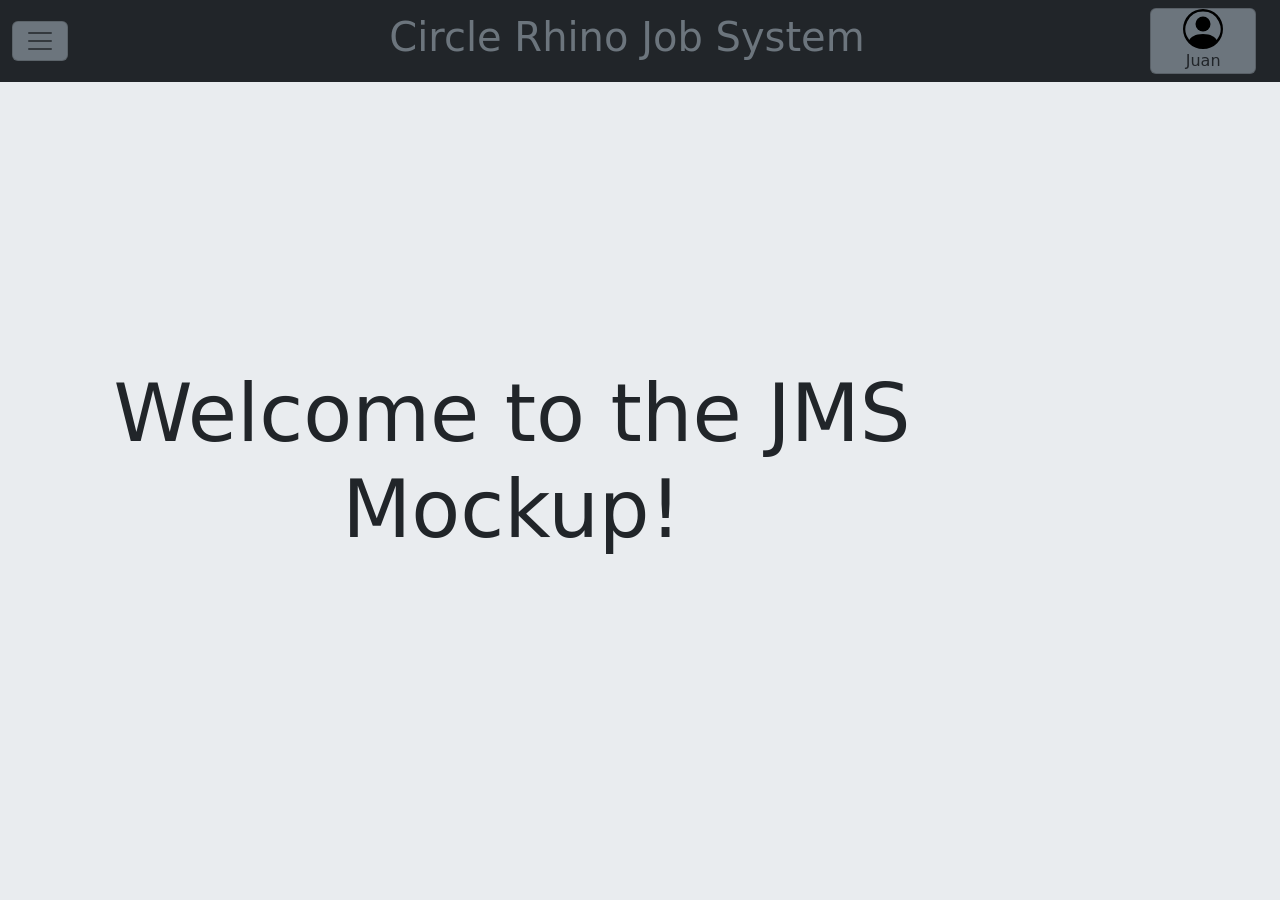
<file: design spec/mockup/index.html>
<!DOCTYPE html>
<html lang="en">
<head>
    <meta charset="UTF-8">
    <meta name="viewport" content="width=device-width, initial-scale=1.0">
    <title>Circle Rhino Job System</title>
    <link href="./style/css/bootstrap.css" rel="stylesheet">
</head>
<body class="bg-body-secondary">
    <nav class="navbar bg-dark fixed-top">
        <div class="container-fluid row">
            <div class="col">
                <button class="navbar-toggler btn btn-outline-dark bg-secondary" type="button" data-bs-toggle="offcanvas" data-bs-target="#offcanvasNavbar" aria-controls="offcanvasNavbar" aria-label="Toggle navigation">
                  <span class="navbar-toggler-icon"></span>
                </button>
            </div>
            <div class="col-10">
                <h1 class="display-6 text-center text-secondary">Circle Rhino Job System</h1>
            </div>
            <div class="col bg-secondary card" >
                <img src="./style/icons/person-circle.svg" class="bi bi-person-circle secondary card-img-top" style="width: 40px; align-self: center;"/>
                <div class="card-body p-0">
                  <p class="text-dark text-sm-center card-text">Juan</p>
                </div>
            </div>
            <div class="offcanvas offcanvas-start bg-secondary" tabindex="-1" id="offcanvasNavbar" aria-labelledby="offcanvasNavbarLabel">
                <div class="offcanvas-header">
                    <h5 class="offcanvas-title" id="offcanvasNavbarLabel"> </h5>
                    <button type="button" class="btn-close " data-bs-dismiss="offcanvas" aria-label="Close"></button>
                </div>
                <div class="offcanvas-body">
                    <ul class="navbar-nav justify-content-end flex-grow-1 pe-3">
                      <li class="nav-item d-grid gap-1 p-0 m-0">
                        <button type="button" class="btn btn-dark m-1">
                            <a class="nav-link active" aria-current="page" href="./index.html" style="color: rgb(108, 117, 125)">Home</a>
                        </button>
                        </li>
                        <li class="nav-item d-grid gap-1 p- m-0">
                            <button type="button" class="btn btn-dark m-1 dropdown-toggle row p-3"  data-bs-toggle="dropdown" style="color: rgb(108, 117, 125)">
                                Dashboards
                            </button>
                            <ul class="dropdown-menu bg-dark text-center me-2 ms-2">
                                <li class="nav-item d-grid gap-1 p-0 m-0">
                                    <button type="button" class="btn btn-secondary m-1 p-0">
                                        <a class="dropdown-item nav-link" aria-current="page" href="./Dashboards/open_jobs.html">Open Jobs</a>
                                    </button>
                                </li>
                                <li class="nav-item d-grid gap-1 p-0 m-0">
                                    <button type="button" class="btn btn-secondary m-1 p-0">
                                        <a class="dropdown-item nav-link" aria-current="page" href="">Timeline</a>
                                    </button>
                                </li>
                                <li class="nav-item d-grid gap-1 p-0 m-0">
                                    <button type="button" class="btn btn-secondary m-1 p-0">
                                        <a class="dropdown-item nav-link" aria-current="page" href="./Dashboards/jobs_per_week.html">Job per Week</a>
                                    </button>
                                </li>
                            </ul>
                        </li>
                        <li class="nav-item d-grid gap-1 p-0 m-0">
                          <button type="button" class="btn btn-dark m-1">
                              <a class="nav-link active" aria-current="page" href="./pages/quotelist.html" style="color: rgb(108, 117, 125)">Quotes</a>
                          </button>
                      </li>
                        <li class="nav-item d-grid gap-1 p-0 m-0">
                            <button type="button" class="btn btn-dark m-1">
                                <a class="nav-link active" aria-current="page" href="./pages/Joblist.html" style="color: rgb(108, 117, 125)">Jobs</a>
                            </button>
                        </li>
                        <li class="nav-item d-grid gap-1 p-0">
                            <button type="button" class="btn btn-dark m-1">
                                <a class="nav-link active" aria-current="page" href="./pages/listDeparts.html" style="color: rgb(108, 117, 125)">Departments</a>
                            </button>
                        </li>
                        <li class="nav-item d-grid gap-1 p-0">
                            <button type="button" class="btn btn-dark m-1">
                                <a class="nav-link active" aria-current="page" href="./pages/employees.html" style="color: rgb(108, 117, 125)">Employees</a>
                            </button>
                        </li>
                        <li class="nav-item d-grid gap-1 p-0">
                            <button type="button" class="btn btn-dark m-1">
                                <a class="nav-link active" aria-current="page" href="./pages/customerlist.html" style="color: rgb(108, 117, 125)">Customers</a>
                            </button>
                        </li>
                    </ul>
                    <!-- <form class="d-flex mt-3" role="search">
                    <input class="form-control me-2" type="search" placeholder="Search" aria-label="Search">
                    <button class="btn btn-outline-success" type="submit">Search</button>
                    </form> -->
                </div>
            </div>
        </div>
    </nav>
    <h1 class="display-1 mt-5 pt-5 text-center" style="position: absolute; top: 30vh; right: 20vw;">Welcome to the JMS Mockup!</h1>
    <script src="./style/js/bootstrap.bundle.js"></script>
</body>
</html>
</file>
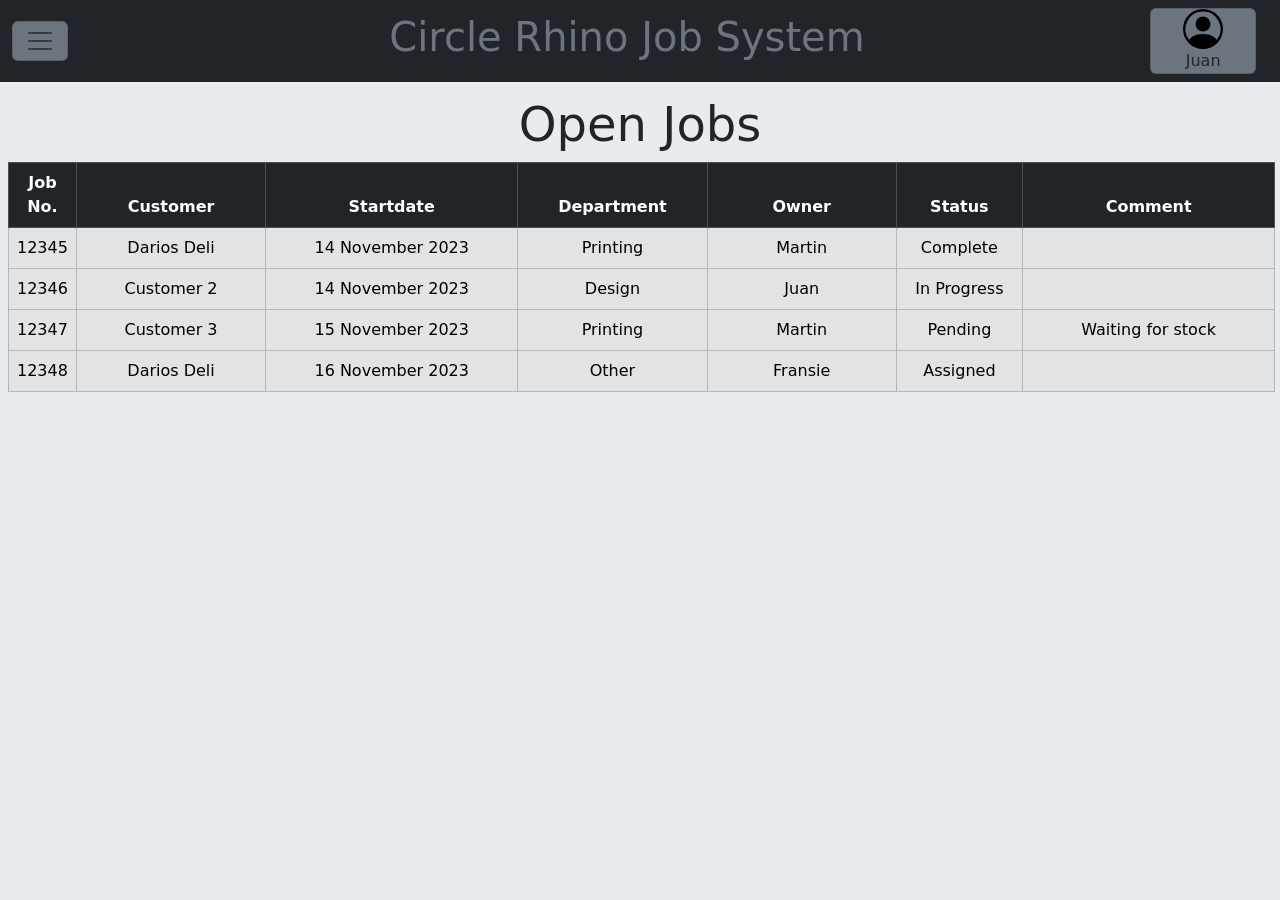
<file: design spec/mockup/Dashboards/open_jobs.html>
<!DOCTYPE html>
<html lang="en">
<head>
    <meta charset="UTF-8">
    <meta name="viewport" content="width=device-width, initial-scale=1.0">
    <title>Circle Rhino Job System</title>
    <link href="../style/css/bootstrap.css" rel="stylesheet">
</head>
<body class="bg-body-secondary">
    <nav class="navbar bg-dark fixed-top">
        <div class="container-fluid row">
            <div class="col">
                <button class="navbar-toggler btn btn-outline-dark bg-secondary" type="button" data-bs-toggle="offcanvas" data-bs-target="#offcanvasNavbar" aria-controls="offcanvasNavbar" aria-label="Toggle navigation">
                  <span class="navbar-toggler-icon"></span>
                </button>
            </div>
            <div class="col-10">
                <h1 class="display-6 text-center text-secondary">Circle Rhino Job System</h1>
            </div>
            <div class="col bg-secondary card" >
                <img src="../style/icons/person-circle.svg" class="bi bi-person-circle secondary card-img-top" style="width: 40px; align-self: center;"/>
                <div class="card-body p-0">
                  <p class="text-dark text-sm-center card-text">Juan</p>
                </div>
            </div>
            <div class="offcanvas offcanvas-start bg-secondary" tabindex="-1" id="offcanvasNavbar" aria-labelledby="offcanvasNavbarLabel">
                <div class="offcanvas-header">
                    <h5 class="offcanvas-title" id="offcanvasNavbarLabel"> </h5>
                    <button type="button" class="btn-close " data-bs-dismiss="offcanvas" aria-label="Close"></button>
                </div>
                <div class="offcanvas-body">
                    <ul class="navbar-nav justify-content-end flex-grow-1 pe-3">
                      <li class="nav-item d-grid gap-1 p-0 m-0">
                        <button type="button" class="btn btn-dark m-1">
                            <a class="nav-link active" aria-current="page" href="../index.html" style="color: rgb(108, 117, 125)">Home</a>
                        </button>
                        </li>
                        <li class="nav-item d-grid gap-1 p- m-0">
                            <button type="button" class="btn btn-dark m-1 dropdown-toggle row p-3"  data-bs-toggle="dropdown" style="color: rgb(108, 117, 125)">
                                Dashboards
                            </button>
                            <ul class="dropdown-menu bg-dark text-center me-2 ms-2">
                                <li class="nav-item d-grid gap-1 p-0 m-0">
                                    <button type="button" class="btn btn-secondary m-1 p-0">
                                        <a class="dropdown-item nav-link" aria-current="page" href="../Dashboards/open_jobs.html">Open Jobs</a>
                                    </button>
                                </li>
                                <li class="nav-item d-grid gap-1 p-0 m-0">
                                    <button type="button" class="btn btn-secondary m-1 p-0">
                                        <a class="dropdown-item nav-link" aria-current="page" href="">Timeline</a>
                                    </button>
                                </li>
                                <li class="nav-item d-grid gap-1 p-0 m-0">
                                    <button type="button" class="btn btn-secondary m-1 p-0">
                                        <a class="dropdown-item nav-link" aria-current="page" href="">Job/Quote</a>
                                    </button>
                                </li>
                            </ul>
                        </li>
                        <li class="nav-item d-grid gap-1 p-0 m-0">
                          <button type="button" class="btn btn-dark m-1">
                              <a class="nav-link active" aria-current="page" href="../pages/quotelist.html" style="color: rgb(108, 117, 125)">Quotes</a>
                          </button>
                      </li>
                        <li class="nav-item d-grid gap-1 p-0 m-0">
                            <button type="button" class="btn btn-dark m-1">
                                <a class="nav-link active" aria-current="page" href="../pages/Joblist.html" style="color: rgb(108, 117, 125)">Jobs</a>
                            </button>
                        </li>
                        <li class="nav-item d-grid gap-1 p-0">
                            <button type="button" class="btn btn-dark m-1">
                                <a class="nav-link active" aria-current="page" href="../pages/listDeparts.html" style="color: rgb(108, 117, 125)">Departments</a>
                            </button>
                        </li>
                        <li class="nav-item d-grid gap-1 p-0">
                            <button type="button" class="btn btn-dark m-1">
                                <a class="nav-link active" aria-current="page" href="../pages/employees.html" style="color: rgb(108, 117, 125)">Employees</a>
                            </button>
                        </li>
                        <li class="nav-item d-grid gap-1 p-0">
                            <button type="button" class="btn btn-dark m-1">
                                <a class="nav-link active" aria-current="page" href="../pages/customerlist.html" style="color: rgb(108, 117, 125)">Customers</a>
                            </button>
                        </li>
                    </ul>
                </div>
            </div>
        </div>
    </nav>
    <div class="row mt-5">
        <div class="col-12 text-center">
          <h3 class="display-5 mt-5">Open Jobs</h3>
          <div class="list">
            <form method="get">
              <table class="table table-hover table-bordered table-secondary m-2" style="width:99%" id="table2"> 
                <thead class="table-dark"> 
                  <tr> 
                    <th style="width:5%">Job No.</th>
                    <th style="width:15%">Customer</th>
                    <th style="width:20%">Startdate</th>
                    <th style="width:15%">Department</th>
                    <th style="width:15%">Owner</th>
                    <th style="width:10%">Status</th>
                    <th style="width:20%">Comment</th>
                  </tr> 
                </thead>
                <tbody>
                  <tr>    
                    <td>12345</td> 
                    <td>Darios Deli</td>
                    <td>14 November 2023</td> 
                    <td>Printing</td>
                    <td>Martin</td> 
                    <td>Complete</td>
                    <td></td>
                  </tr>
                  <tr>    
                    <td>12346</td> 
                    <td>Customer 2</td>
                    <td>14 November 2023</td> 
                    <td>Design</td>
                    <td>Juan</td> 
                    <td>In Progress</td>
                    <td></td>
                  </tr>
                  <tr>    
                    <td>12347</td> 
                    <td>Customer 3</td>
                    <td>15 November 2023</td> 
                    <td>Printing</td>
                    <td>Martin</td> 
                    <td>Pending</td>
                    <td>Waiting for stock</td>
                  </tr>
                  <tr>    
                    <td>12348</td> 
                    <td>Darios Deli</td>
                    <td>16 November 2023</td> 
                    <td>Other</td>
                    <td>Fransie</td> 
                    <td>Assigned</td>
                    <td></td>
                  </tr>
                </tbody>
              </table>
            </form>
          </div>
        </div>
      </div>
    <script src="../style/js/bootstrap.bundle.js"></script>
</body>
</html>
</file>
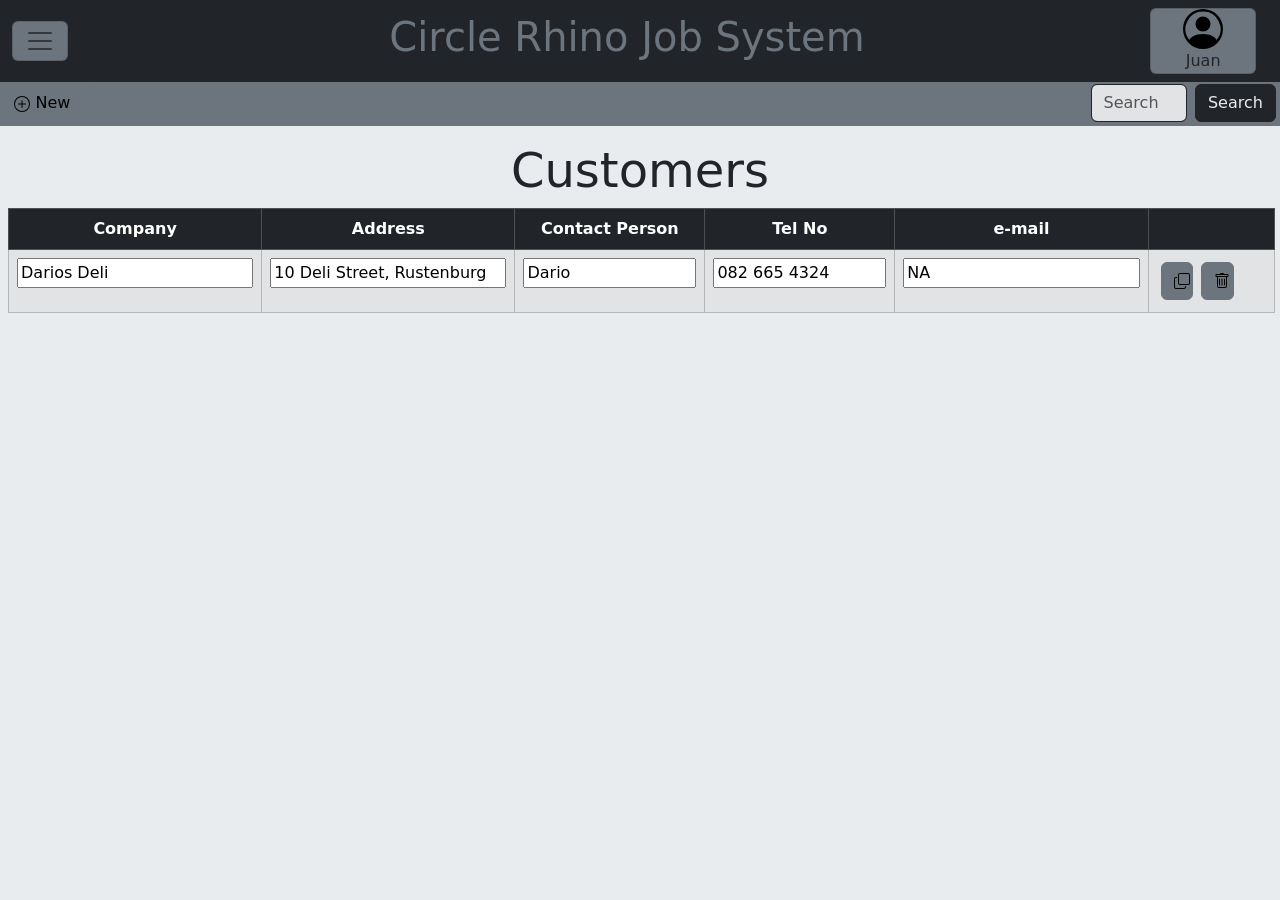
<file: design spec/mockup/pages/customerlist.html>
<!DOCTYPE html>
<html lang="en">
<head>
    <meta charset="UTF-8">
    <meta name="viewport" content="width=device-width, initial-scale=1.0">
    <title>Circle Rhino Job System</title>
    <link href="../style/css/bootstrap.css" rel="stylesheet">
</head>
<body class="bg-body-secondary">
  <nav class="navbar bg-dark fixed-top">
    <div class="container-fluid row">
        <div class="col">
            <button class="navbar-toggler btn btn-outline-dark bg-secondary" type="button" data-bs-toggle="offcanvas" data-bs-target="#offcanvasNavbar" aria-controls="offcanvasNavbar" aria-label="Toggle navigation">
              <span class="navbar-toggler-icon"></span>
            </button>
        </div>
        <div class="col-10">
            <h1 class="display-6 text-center text-secondary">Circle Rhino Job System</h1>
        </div>
        <div class="col bg-secondary card" >
            <img src="../style/icons/person-circle.svg" class="bi bi-person-circle secondary card-img-top" style="width: 40px; align-self: center;"/>
            <div class="card-body p-0">
              <p class="text-dark text-sm-center card-text">Juan</p>
            </div>
        </div>
        <div class="offcanvas offcanvas-start bg-secondary" tabindex="-1" id="offcanvasNavbar" aria-labelledby="offcanvasNavbarLabel">
            <div class="offcanvas-header">
                <h5 class="offcanvas-title" id="offcanvasNavbarLabel"> </h5>
                <button type="button" class="btn-close " data-bs-dismiss="offcanvas" aria-label="Close"></button>
            </div>
            <div class="offcanvas-body">
                <ul class="navbar-nav justify-content-end flex-grow-1 pe-3">
                  <li class="nav-item d-grid gap-1 p-0 m-0">
                    <button type="button" class="btn btn-dark m-1">
                        <a class="nav-link active" aria-current="page" href="../index.html" style="color: rgb(108, 117, 125)">Home</a>
                    </button>
                    </li>
                    <li class="nav-item d-grid gap-1 p- m-0">
                        <button type="button" class="btn btn-dark m-1 dropdown-toggle row p-3"  data-bs-toggle="dropdown" style="color: rgb(108, 117, 125)">
                            Dashboards
                        </button>
                        <ul class="dropdown-menu bg-dark text-center me-2 ms-2">
                            <li class="nav-item d-grid gap-1 p-0 m-0">
                                <button type="button" class="btn btn-secondary m-1 p-0">
                                  <a class="dropdown-item nav-link" aria-current="page" href="../Dashboards/open_jobs.html">Open Jobs</a>
                                </button>
                            </li>
                            <li class="nav-item d-grid gap-1 p-0 m-0">
                                <button type="button" class="btn btn-secondary m-1 p-0">
                                    <a class="dropdown-item nav-link" aria-current="page" href="">Timeline</a>
                                </button>
                            </li>
                            <li class="nav-item d-grid gap-1 p-0 m-0">
                                <button type="button" class="btn btn-secondary m-1 p-0">
                                    <a class="dropdown-item nav-link" aria-current="page" href="">Job/Quote</a>
                                </button>
                            </li>
                        </ul>
                    </li>
                    <li class="nav-item d-grid gap-1 p-0 m-0">
                      <button type="button" class="btn btn-dark m-1">
                          <a class="nav-link active" aria-current="page" href="../pages/quotelist.html" style="color: rgb(108, 117, 125)">Quotes</a>
                      </button>
                  </li>
                    <li class="nav-item d-grid gap-1 p-0 m-0">
                        <button type="button" class="btn btn-dark m-1">
                            <a class="nav-link active" aria-current="page" href="../pages/Joblist.html" style="color: rgb(108, 117, 125)">Jobs</a>
                        </button>
                    </li>
                    <li class="nav-item d-grid gap-1 p-0">
                        <button type="button" class="btn btn-dark m-1">
                            <a class="nav-link active" aria-current="page" href="../pages/listDeparts.html" style="color: rgb(108, 117, 125)">Departments</a>
                        </button>
                    </li>
                    <li class="nav-item d-grid gap-1 p-0">
                        <button type="button" class="btn btn-dark m-1">
                            <a class="nav-link active" aria-current="page" href="../pages/employees.html" style="color: rgb(108, 117, 125)">Employees</a>
                        </button>
                    </li>
                    <li class="nav-item d-grid gap-1 p-0">
                        <button type="button" class="btn btn-dark m-1">
                            <a class="nav-link active" aria-current="page" href="../pages/customerlist.html" style="color: rgb(108, 117, 125)">Customers</a>
                        </button>
                    </li>
                </ul>
            </div>
        </div>
    </div>
  </nav>
    <div class="row bg-black mt-4 pt-5 "></div>
    <div class="row bg-secondary pt-2 ">
        <div class="col-1 m-0 p-0 pt-1">
            <button type="button" class="btn  btn-secondary" style="color: rgb(0, 0, 0); width: 100%;">
                <img src="../style/icons/plus-circle.svg" />
                New
            </button>
        </div>
        <div class="col-1 m-0 p-0 pt-1">
        </div>
        <div class="col-1 m-0 p-0 pt-1">
        </div>
        <div class="col-1 m-0 p-0 pt-1">
        </div>
        <div class="col-1 m-0 p-0 pt-1">
        </div>
        <div class="col-1 m-0 p-0 pt-1">
        </div>
        <div class="col-1 m-0 p-0 pt-1">
        </div>
        <div class="col-1 m-0 p-0 pt-1">
        </div>
        <div class="col-1 m-0 p-0 pt-1">
        </div>
        <div class="col-1 m-0 p-0 nav-item dropdown pt-1">
        </div>
        <div class="col-2">
          <form class="d-flex p-1" role="search">
            <input class="form-control me-2 bg-secondary-subtle" type="search" placeholder="Search" aria-label="Search" style="border-color: rgb(33, 37, 41);" >
            <button class="btn  btn-dark" type="submit" style="color: rgb(233, 236, 239)">Search</button>
        </form>
        </div>
    </div>
    <div class="row mt-3">
      <div class="col-12 text-center">
        <h3 class="display-5">Customers</h3>
        <div class="list">
          <form method="get">
            <table class="table table-hover table-bordered table-secondary m-2" style="width:99%" id="table2"> 
              <thead class="table-dark"> 
                <tr> 
                  <th style="width:20%">Company</th>
                  <th style="width:20%">Address</th>
                  <th style="width:15%">Contact Person</th>
                  <th style="width:15%">Tel No</th>
                  <th style="width:20%">e-mail</th>
                  <th style="width:10%"></th>
                </tr> 
              </thead>
              <tbody>
                <tr>    
                  <td><input type="text" class="txtinput" style="width:100%" name="company" value="Darios Deli"/></td> 
                  <td><input type="text" class="txtinput" style="width:100%" name="company" value="10 Deli Street, Rustenburg"/></td>
                  <td><input type="text" class="txtinput" style="width:100%" name="contact" value="Dario"/></td> 
                  <td><input type="text" class="txtinput" style="width:100%"  name="tel" value="082 665 4324"/></td>
                  <td><input type="text" class="txtinput" style="width:100%"  name="email" value="NA"/></td> 
                  <td>
                    <a href=""><button type="button" class="btn  btn-secondary float-start m-1" style="color: rgb(0, 0, 0); width: 30%;">
                      <img src="../style/icons/copy.svg" />
                      </button></a>
                    <a href=""><button type="button" class="btn  btn-secondary float-start m-1" style="color: rgb(0, 0, 0); width: 30%;">
                    <img src="../style/icons/trash.svg" />
                    </button></a>
                  </td>
                </tr>
              </tbody>
            </table>
          </form>
        </div>
      </div>
    </div>

    <script src="../style/js/bootstrap.bundle.js"></script>
    <script>
      // Add some JavaScript to check for password match and display error message

    </script>
  </body>
</html>
</file>
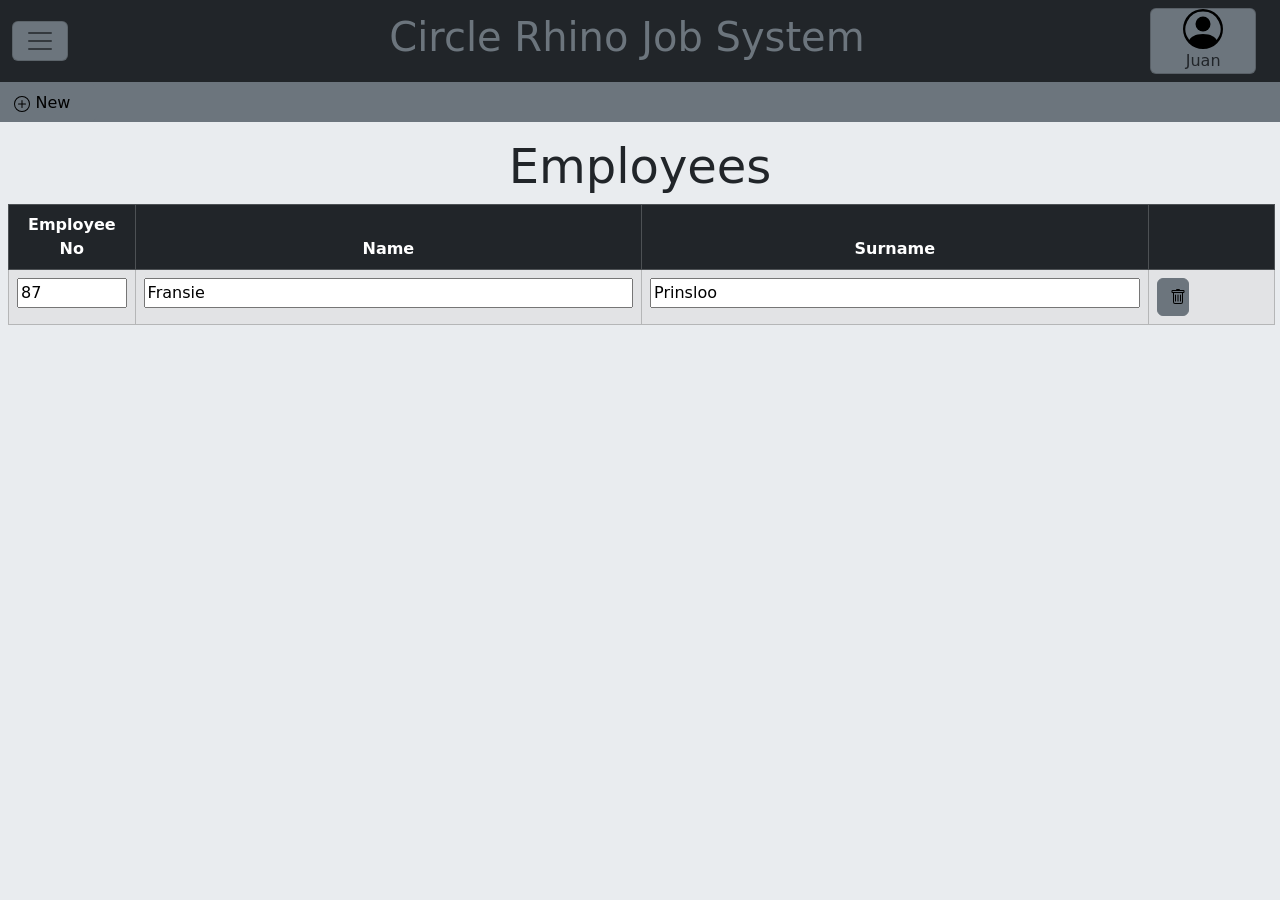
<file: design spec/mockup/pages/employees.html>
<!DOCTYPE html>
<html lang="en">
<head>
    <meta charset="UTF-8">
    <meta name="viewport" content="width=device-width, initial-scale=1.0">
    <title>Circle Rhino Job System</title>
    <link href="../style/css/bootstrap.css" rel="stylesheet">
</head>
<body class="bg-body-secondary">
  <nav class="navbar bg-dark fixed-top">
    <div class="container-fluid row">
        <div class="col">
            <button class="navbar-toggler btn btn-outline-dark bg-secondary" type="button" data-bs-toggle="offcanvas" data-bs-target="#offcanvasNavbar" aria-controls="offcanvasNavbar" aria-label="Toggle navigation">
              <span class="navbar-toggler-icon"></span>
            </button>
        </div>
        <div class="col-10">
            <h1 class="display-6 text-center text-secondary">Circle Rhino Job System</h1>
        </div>
        <div class="col bg-secondary card" >
            <img src="../style/icons/person-circle.svg" class="bi bi-person-circle secondary card-img-top" style="width: 40px; align-self: center;"/>
            <div class="card-body p-0">
              <p class="text-dark text-sm-center card-text">Juan</p>
            </div>
        </div>
        <div class="offcanvas offcanvas-start bg-secondary" tabindex="-1" id="offcanvasNavbar" aria-labelledby="offcanvasNavbarLabel">
            <div class="offcanvas-header">
                <h5 class="offcanvas-title" id="offcanvasNavbarLabel"> </h5>
                <button type="button" class="btn-close " data-bs-dismiss="offcanvas" aria-label="Close"></button>
            </div>
            <div class="offcanvas-body">
                <ul class="navbar-nav justify-content-end flex-grow-1 pe-3">
                  <li class="nav-item d-grid gap-1 p-0 m-0">
                    <button type="button" class="btn btn-dark m-1">
                        <a class="nav-link active" aria-current="page" href="../index.html" style="color: rgb(108, 117, 125)">Home</a>
                    </button>
                    </li>
                    <li class="nav-item d-grid gap-1 p- m-0">
                        <button type="button" class="btn btn-dark m-1 dropdown-toggle row p-3"  data-bs-toggle="dropdown" style="color: rgb(108, 117, 125)">
                            Dashboards
                        </button>
                        <ul class="dropdown-menu bg-dark text-center me-2 ms-2">
                            <li class="nav-item d-grid gap-1 p-0 m-0">
                                <button type="button" class="btn btn-secondary m-1 p-0">
                                  <a class="dropdown-item nav-link" aria-current="page" href="../Dashboards/open_jobs.html">Open Jobs</a>
                                </button>
                            </li>
                            <li class="nav-item d-grid gap-1 p-0 m-0">
                                <button type="button" class="btn btn-secondary m-1 p-0">
                                    <a class="dropdown-item nav-link" aria-current="page" href="">Timeline</a>
                                </button>
                            </li>
                            <li class="nav-item d-grid gap-1 p-0 m-0">
                                <button type="button" class="btn btn-secondary m-1 p-0">
                                    <a class="dropdown-item nav-link" aria-current="page" href="">Job/Quote</a>
                                </button>
                            </li>
                        </ul>
                    </li>
                    <li class="nav-item d-grid gap-1 p-0 m-0">
                      <button type="button" class="btn btn-dark m-1">
                          <a class="nav-link active" aria-current="page" href="../pages/quotelist.html" style="color: rgb(108, 117, 125)">Quotes</a>
                      </button>
                  </li>
                    <li class="nav-item d-grid gap-1 p-0 m-0">
                        <button type="button" class="btn btn-dark m-1">
                            <a class="nav-link active" aria-current="page" href="../pages/Joblist.html" style="color: rgb(108, 117, 125)">Jobs</a>
                        </button>
                    </li>
                    <li class="nav-item d-grid gap-1 p-0">
                        <button type="button" class="btn btn-dark m-1">
                            <a class="nav-link active" aria-current="page" href="../pages/listDeparts.html" style="color: rgb(108, 117, 125)">Departments</a>
                        </button>
                    </li>
                    <li class="nav-item d-grid gap-1 p-0">
                        <button type="button" class="btn btn-dark m-1">
                            <a class="nav-link active" aria-current="page" href="../pages/employees.html" style="color: rgb(108, 117, 125)">Employees</a>
                        </button>
                    </li>
                    <li class="nav-item d-grid gap-1 p-0">
                        <button type="button" class="btn btn-dark m-1">
                            <a class="nav-link active" aria-current="page" href="../pages/customerlist.html" style="color: rgb(108, 117, 125)">Customers</a>
                        </button>
                    </li>
                </ul>
            </div>
        </div>
    </div>
  </nav>
    <div class="row bg-black mt-4 pt-5 "></div>
    <div class="row bg-secondary pt-2 ">
        <div class="col-1 m-0 p-0 pt-1">
            <button type="button" class="btn  btn-secondary" style="color: rgb(0, 0, 0); width: 100%;">
                <img src="../style/icons/plus-circle.svg" />
                New
            </button>
        </div>
        <div class="col-1 m-0 p-0 pt-1">
        </div>
        <div class="col-1 m-0 p-0 pt-1">
        </div>
        <div class="col-1 m-0 p-0 pt-1">
        </div>
        <div class="col-1 m-0 p-0 pt-1">
        </div>
        <div class="col-1 m-0 p-0 pt-1">
        </div>
        <div class="col-1 m-0 p-0 pt-1">
        </div>
        <div class="col-1 m-0 p-0 pt-1">
        </div>
        <div class="col-1 m-0 p-0 pt-1">
        </div>
        <div class="col-1 m-0 p-0 nav-item dropdown pt-1">
        </div>
        <div class="col-2">
        </div>
    </div>
    <div class="row mt-3">
      <div class="col-12 text-center">
        <h3 class="display-5">Employees</h3>
        <div class="list">
          <form method="get">
            <table class="table table-hover table-bordered table-secondary m-2" style="width:99%" id="table2">
              <thead class="table-dark">
                <tr>
                  <th style="width:10%">Employee No</th>
                  <th style="width:40%">Name</th>
                  <th style="width:40%">Surname</th>
                  <th style="width:10%"></th>
                </tr>
              </thead> 
              <tbody>
                <tr>   
                  <td><input type="text" class="txtinput" style="width:100%" name="name" value="87"/></td>  
                  <td><input type="text" class="txtinput" style="width:100%" name="name" value="Fransie"/></td> 
                  <td><input type="text" class="txtinput" style="width:100%"  name="surname" value="Prinsloo"/></td>
                  <td><a href=""><button type="button" class="btn  btn-secondary float-start" style="color: rgb(0, 0, 0); width: 30%;">
                    <img src="../style/icons/trash.svg" />
                    </button></a>
                  </td>
                </tr>
              </tbody>
            </table>
          </form>
        </div>
      </div>
    </div>

    <script src="../style/js/bootstrap.bundle.js"></script>
    <script>
      // Add some JavaScript to check for password match and display error message

    </script>
  </body>
</html>
</file>
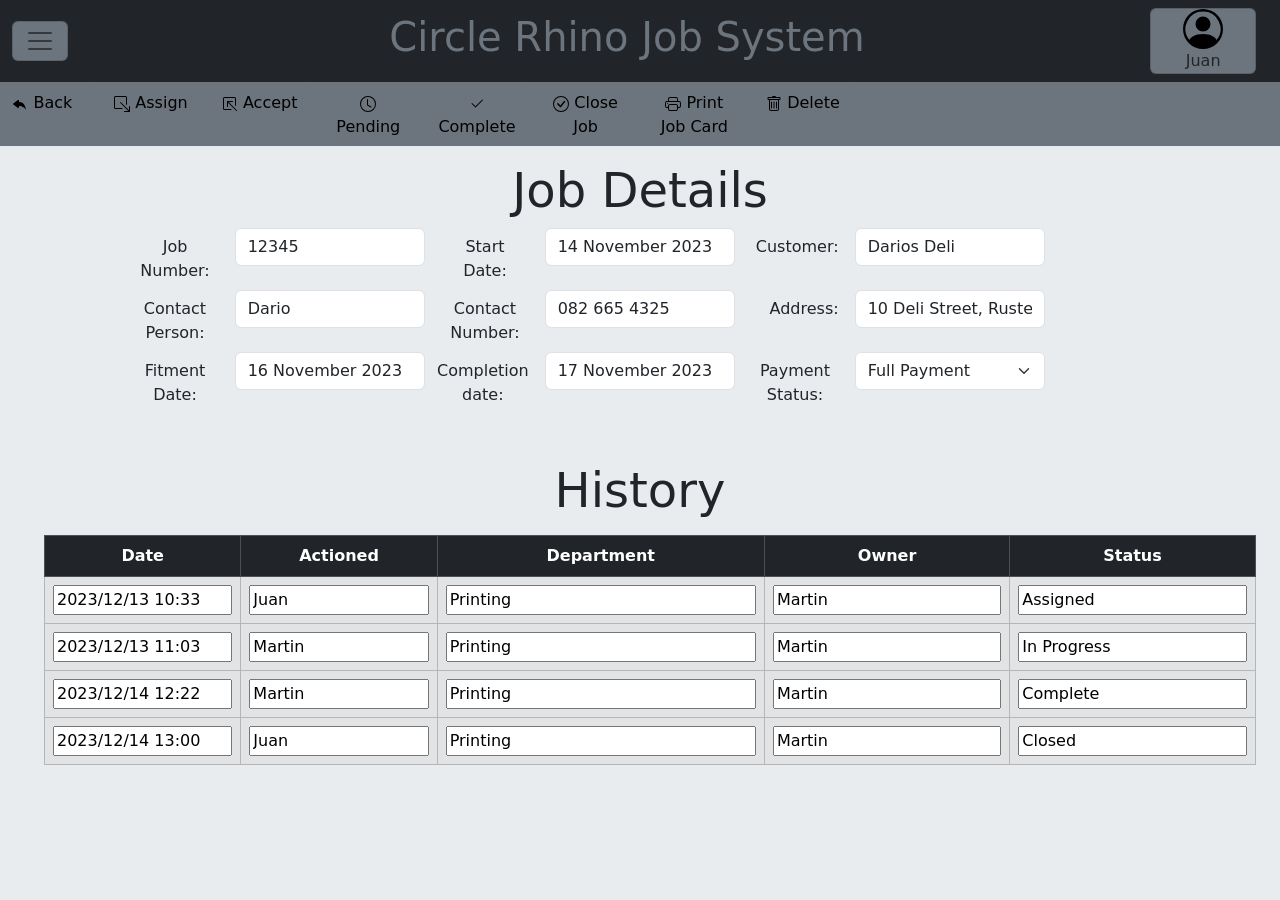
<file: design spec/mockup/pages/job.html>
<!DOCTYPE html>
<html lang="en">
<head>
    <meta charset="UTF-8">
    <meta name="viewport" content="width=device-width, initial-scale=1.0">
    <title>Circle Rhino Job System</title>
    <link href="../style/css/bootstrap.css" rel="stylesheet">
</head>
<body class="bg-body-secondary">
  <nav class="navbar bg-dark fixed-top">
    <div class="container-fluid row">
        <div class="col">
            <button class="navbar-toggler btn btn-outline-dark bg-secondary" type="button" data-bs-toggle="offcanvas" data-bs-target="#offcanvasNavbar" aria-controls="offcanvasNavbar" aria-label="Toggle navigation">
              <span class="navbar-toggler-icon"></span>
            </button>
        </div>
        <div class="col-10">
            <h1 class="display-6 text-center text-secondary">Circle Rhino Job System</h1>
        </div>
        <div class="col bg-secondary card" >
            <img src="../style/icons/person-circle.svg" class="bi bi-person-circle secondary card-img-top" style="width: 40px; align-self: center;"/>
            <div class="card-body p-0">
              <p class="text-dark text-sm-center card-text">Juan</p>
            </div>
        </div>
        <div class="offcanvas offcanvas-start bg-secondary" tabindex="-1" id="offcanvasNavbar" aria-labelledby="offcanvasNavbarLabel">
            <div class="offcanvas-header">
                <h5 class="offcanvas-title" id="offcanvasNavbarLabel"> </h5>
                <button type="button" class="btn-close " data-bs-dismiss="offcanvas" aria-label="Close"></button>
            </div>
            <div class="offcanvas-body">
                <ul class="navbar-nav justify-content-end flex-grow-1 pe-3">
                  <li class="nav-item d-grid gap-1 p-0 m-0">
                    <button type="button" class="btn btn-dark m-1">
                        <a class="nav-link active" aria-current="page" href="../index.html" style="color: rgb(108, 117, 125)">Home</a>
                    </button>
                    </li>
                    <li class="nav-item d-grid gap-1 p- m-0">
                        <button type="button" class="btn btn-dark m-1 dropdown-toggle row p-3"  data-bs-toggle="dropdown" style="color: rgb(108, 117, 125)">
                            Dashboards
                        </button>
                        <ul class="dropdown-menu bg-dark text-center me-2 ms-2">
                            <li class="nav-item d-grid gap-1 p-0 m-0">
                                <button type="button" class="btn btn-secondary m-1 p-0">
                                  <a class="dropdown-item nav-link" aria-current="page" href="../Dashboards/open_jobs.html">Open Jobs</a>
                                </button>
                            </li>
                            <li class="nav-item d-grid gap-1 p-0 m-0">
                                <button type="button" class="btn btn-secondary m-1 p-0">
                                    <a class="dropdown-item nav-link" aria-current="page" href="">Timeline</a>
                                </button>
                            </li>
                            <li class="nav-item d-grid gap-1 p-0 m-0">
                                <button type="button" class="btn btn-secondary m-1 p-0">
                                    <a class="dropdown-item nav-link" aria-current="page" href="">Job/Quote</a>
                                </button>
                            </li>
                        </ul>
                    </li>
                    <li class="nav-item d-grid gap-1 p-0 m-0">
                      <button type="button" class="btn btn-dark m-1">
                          <a class="nav-link active" aria-current="page" href="../pages/quotelist.html" style="color: rgb(108, 117, 125)">Quotes</a>
                      </button>
                  </li>
                    <li class="nav-item d-grid gap-1 p-0 m-0">
                        <button type="button" class="btn btn-dark m-1">
                            <a class="nav-link active" aria-current="page" href="../pages/Joblist.html" style="color: rgb(108, 117, 125)">Jobs</a>
                        </button>
                    </li>
                    <li class="nav-item d-grid gap-1 p-0">
                        <button type="button" class="btn btn-dark m-1">
                            <a class="nav-link active" aria-current="page" href="../pages/listDeparts.html" style="color: rgb(108, 117, 125)">Departments</a>
                        </button>
                    </li>
                    <li class="nav-item d-grid gap-1 p-0">
                        <button type="button" class="btn btn-dark m-1">
                            <a class="nav-link active" aria-current="page" href="../pages/employees.html" style="color: rgb(108, 117, 125)">Employees</a>
                        </button>
                    </li>
                    <li class="nav-item d-grid gap-1 p-0">
                        <button type="button" class="btn btn-dark m-1">
                            <a class="nav-link active" aria-current="page" href="../pages/customerlist.html" style="color: rgb(108, 117, 125)">Customers</a>
                        </button>
                    </li>
                </ul>
            </div>
        </div>
    </div>
  </nav>
    <div class="row bg-black mt-4 pt-5 "></div>
    <div class="row bg-secondary pt-2 ">
        <div class="col-1 m-0 p-0 pt-1">
          <a href="./Joblist.html">
            <button type="button" class="btn  btn-secondary" style="color: rgb(0, 0, 0); width: 100%;">
                <img src="../style/icons/reply-fill.svg" />
                Back
            </button>
          </a>
        </div>
        <div class="col-1 m-0 p-0 pt-1">
            <button type="button" class="btn  btn-secondary" data-bs-toggle="offcanvas" data-bs-target="#offcanvasAssign" aria-controls="offcanvasAssign" style="color: rgb(0, 0, 0); width: 100%;">
                <img src="../style/icons/box-arrow-down-right.svg" />
                Assign
            </button>
        </div>
        <div class="col-1 m-0 p-0 pt-1">
            <button type="button" class="btn  btn-secondary" data-bs-toggle="offcanvas" data-bs-target="#offcanvasAccept" aria-controls="offcanvasAccept" style="color: rgb(0, 0, 0); width: 100%;">
                <img src="../style/icons/box-arrow-in-up-left.svg" />
                Accept
            </button>
        </div>
        <div class="col-1 m-0 p-0 pt-1">
          <button type="button" class="btn  btn-secondary" data-bs-toggle="offcanvas" data-bs-target="#offcanvasAccept" aria-controls="offcanvasAccept" style="color: rgb(0, 0, 0); width: 100%;">
            <img src="../style/icons/clock.svg" />
            Pending
        </button>
        </div>
        <div class="col-1 m-0 p-0 pt-1">
            <button type="button" class="btn  btn-secondary" style="color: rgb(0, 0, 0); width: 100%;">
                <img src="../style/icons/check2.svg" />
                Complete
            </button>
        </div>
        <div class="col-1 m-0 p-0 pt-1">
            <button type="button" class="btn  btn-secondary" style="color: rgb(0, 0, 0); width: 100%;">
                <img src="../style/icons/check-circle.svg" />
                Close Job
            </button>
        </div>
        <div class="col-1 m-0 p-0 pt-1">
            <button type="button" class="btn  btn-secondary" style="color: rgb(0, 0, 0); width: 100%;">
                <img src="../style/icons/printer.svg" />
                Print Job Card
            </button>
        </div>
        <div class="col-1 m-0 p-0 pt-1">
          <button type="button" class="btn  btn-secondary" data-bs-toggle="offcanvas" data-bs-target="#offcanvasDelete" aria-controls="offcanvasDelete" style="color: rgb(0, 0, 0); width: 100%;">
            <img src="../style/icons/trash.svg" />
            Delete
        </button>
        </div>
        <div class="col-1 m-0 p-0 pt-1">
        </div>
        <div class="col-1 m-0 p-0 pt-1">
        </div>
        <div class="col float-end">
      </div>
    </div>
    <div class="row m-3">
      <div class="col-12 text-center">
        <h3 class="display-5">Job Details</h3>
        <div class="form">
          <form method="get">
            <div class="row g-3">
              <div class="col-1"></div>
              <div class="col-1">
                <label for="input" class="col-form-label float-end">Job Number:</label>
              </div>
              <div class="col-2">
                <input type="text" class="form-control" name="Job Title" value="12345">
              </div>
              <div class="col-1">
                <label for="input" class="col-form-label float-end">Start Date:</label>
              </div>
              <div class="col-2">
                <input type="text" class="form-control"  name="Job Title" value="14 November 2023">
              </div>
              <div class="col-1">
                <label for="input" class="col-form-label float-end">Customer:</label>
              </div>
              <div class="col-2">
                <input type="text" class="form-control"  name="Job Title" value="Darios Deli">
              </div>
            </div> 
            <div class="row g-3">
              <div class="col-1"></div>
              <div class="col-1">
                <label for="input" class="col-form-label float-end">Contact Person:</label>
              </div>
              <div class="col-2">
                <input type="text" class="form-control"  name="contact_person" value="Dario">
              </div>
              <div class="col-1">
                <label for="input" class="col-form-label float-end">Contact Number:</label>
              </div>
              <div class="col-2">
                <input type="text" class="form-control"  name="contact_number" value="082 665 4325">
              </div>
              <div class="col-1">
                <label for="input" class="col-form-label float-end">Address:</label>
              </div>
              <div class="col-2">
                <input type="text" class="form-control"  name="address" value="10 Deli Street, Rustenburg">
              </div>
            </div>
            <div class="row g-3">
              <div class="col-1"></div>
              <div class="col-1">
                <label for="input" class="col-form-label float-end">Fitment Date:</label>
              </div>
              <div class="col-2">
                <input type="text" class="form-control"  name="contact_person" value="16 November 2023">
              </div>
              <div class="col-1">
                <label for="input" class="col-form-label float-end">Completion date:</label>
              </div>
              <div class="col-2">
                <input type="text" class="form-control"  name="contact_number" value="17 November 2023">
              </div>
              <div class="col-1">
                <label for="input" class="col-form-label float-end">Payment Status:</label>
              </div>
              <div class="col-2">
                <select class="form-select" id="inputGroupSelect01">
                  <option value="1">Full Payment</option>
                  <option value="2">Deposit</option>
                  <option value="3">Order</option>
                  <option value="3">COD</option>
                </select>
              </div>
            </div>
          </form>
        </div>
        <div class="list">
          <h3 class="display-5 mt-5">History</h3>
          <form method="get">
            <table class="table table-hover table-bordered table-secondary m-3" style="width:99%" id="table2">
              <thead class="table-dark">
                <tr> 
                  <th style="width:12%">Date</th>
                  <th style="width:12%">Actioned</th>
                  <th style="width:20%">Department</th>  
                  <th style="width:15%">Owner</th>
                  <th style="width:15%">Status</th>   
                </tr> 
              </thead>
              <tbody>
                <tr>    
                  <td><input type="text" class="txtinput"  style="width:100%" name="date"  value="2023/12/13 10:33"/></td>
                  <td><input type="text" class="txtinput"  style="width:100%" name="action"  value="Juan"/></td>
                  <td><input type="text" class="txtinput"  style="width:100%" name="department"  value="Printing"/></td> 
                  <td><input type="text" class="txtinput"  style="width:100%" name="owner"  value="Martin"/></td> 
                  <td><input type="text" class="txtinput"  style="width:100%" name="status"  value="Assigned"/></td> 
                </tr>
                <tr>    
                  <td><input type="text" class="txtinput"  style="width:100%" name="date"  value="2023/12/13 11:03"/></td>
                  <td><input type="text" class="txtinput"  style="width:100%" name="action"  value="Martin"/></td>
                  <td><input type="text" class="txtinput"  style="width:100%" name="department"  value="Printing"/></td> 
                  <td><input type="text" class="txtinput"  style="width:100%" name="owner"  value="Martin"/></td> 
                  <td><input type="text" class="txtinput"  style="width:100%" name="status"  value="In Progress"/></td> 
                </tr>
                <tr>    
                  <td><input type="text" class="txtinput"  style="width:100%" name="date"  value="2023/12/14 12:22"/></td>
                  <td><input type="text" class="txtinput"  style="width:100%" name="action"  value="Martin"/></td>
                  <td><input type="text" class="txtinput"  style="width:100%" name="department"  value="Printing"/></td> 
                  <td><input type="text" class="txtinput"  style="width:100%" name="owner"  value="Martin"/></td> 
                  <td><input type="text" class="txtinput"  style="width:100%" name="status"  value="Complete"/></td> 
                </tr>
                <tr>    
                  <td><input type="text" class="txtinput"  style="width:100%" name="date"  value="2023/12/14 13:00"/></td>
                  <td><input type="text" class="txtinput"  style="width:100%" name="action"  value="Juan"/></td>
                  <td><input type="text" class="txtinput"  style="width:100%" name="department"  value="Printing"/></td> 
                  <td><input type="text" class="txtinput"  style="width:100%" name="owner"  value="Martin"/></td> 
                  <td><input type="text" class="txtinput"  style="width:100%" name="status"  value="Closed"/></td> 
                </tr>
              </tbody>
            </table>
        </div> 
        <div class="error"></div>
      </div>
    </div>
    <div class="offcanvas offcanvas-bottom bg-secondary" tabindex="-1" id="offcanvasDelete" aria-labelledby="offcanvasDeleteLabel">
      <div class="offcanvas-header text-center col-12">
        <h6 class="offcanvas-title col-12 display-6 m-0 p-0" id="offcanvasDeleteLabel">Delete Job</h6>
      </div>
      <div class="offcanvas-body text-center col-12">
        <p>Do you want to delete this job?</p>
      </div>
      <div class="text-center col-12">
        <button type="button" class="btn btn-dark btn-outline-danger col-1" data-bs-dismiss="offcanvas" aria-label="Close">Yes</button>
        <button type="button" class="btn btn-dark col-1" data-bs-dismiss="offcanvas" aria-label="Close">No</button>
      </div>
      <div class="offcanvas-body"></div>
    </div>
    <div class="offcanvas offcanvas-bottom bg-secondary" tabindex="-1" id="offcanvasAssign" aria-labelledby="offcanvasAssignLabel">
      <div class="offcanvas-header text-center col-12">
        <h6 class="offcanvas-title col-12 display-6 m-0 p-0" id="offcanvasAssignLabel">Assign Job</h6>
      </div>
      <div class="offcanvas-body text-center col-12">
        <form>
          <div class="row g-3">
            <div class="col-3"></div>
            <div class="col-1">
              <label for="input" class="col-form-label float-end">Department:</label>
            </div>
            <div class="col-2">
              <select class="form-select" id="inputGroupSelect01">
                <option value="1">Design</option>
                <option value="2">Printing</option>
                <option value="3">Other</option>
              </select>
            </div>
            <div class="col-1">
              <label for="input" class="col-form-label float-end">Owner:</label>
            </div>
            <div class="col-2">
              <select class="form-select" id="inputGroupSelect02">
                <option value="1">Juan</option>
                <option value="2">Fransie</option>
                <option value="3">Martin</option>
              </select>
            </div>
            <div class="col-3"></div>
          </div>
        </form>
      </div>
      <div class="text-center col-12">
        <button type="button" class="btn btn-dark col-1" data-bs-dismiss="offcanvas" aria-label="Close">Save</button>
        <button type="button" class="btn btn-dark col-1" data-bs-dismiss="offcanvas" aria-label="Close">Cancel</button>
      </div>
      <div class="offcanvas-body"></div>
    </div>
    <div class="offcanvas offcanvas-bottom bg-secondary" tabindex="-1" id="offcanvasAccept" aria-labelledby="offcanvasAcceptLabel">
      <div class="offcanvas-header text-center col-12">
        <h6 class="offcanvas-title col-12 display-6 m-0 p-0" id="offcanvasAcceptLabel">Accept Job</h6>
      </div>
      <div class="offcanvas-body text-center col-12">
        <p>Do you want to accept this job?</p>
      </div>
      <div class="text-center col-12">
        <button type="button" class="btn btn-dark col-1" data-bs-dismiss="offcanvas" aria-label="Close">Yes</button>
        <button type="button" class="btn btn-dark col-1" data-bs-dismiss="offcanvas" aria-label="Close">No</button>
      </div>
      <div class="offcanvas-body"></div>
    </div>
    <script src="../style/js/bootstrap.bundle.js"></script>
    <script>
      // Add some JavaScript to check for password match and display error message

    </script>
  </body>
</html>
</file>
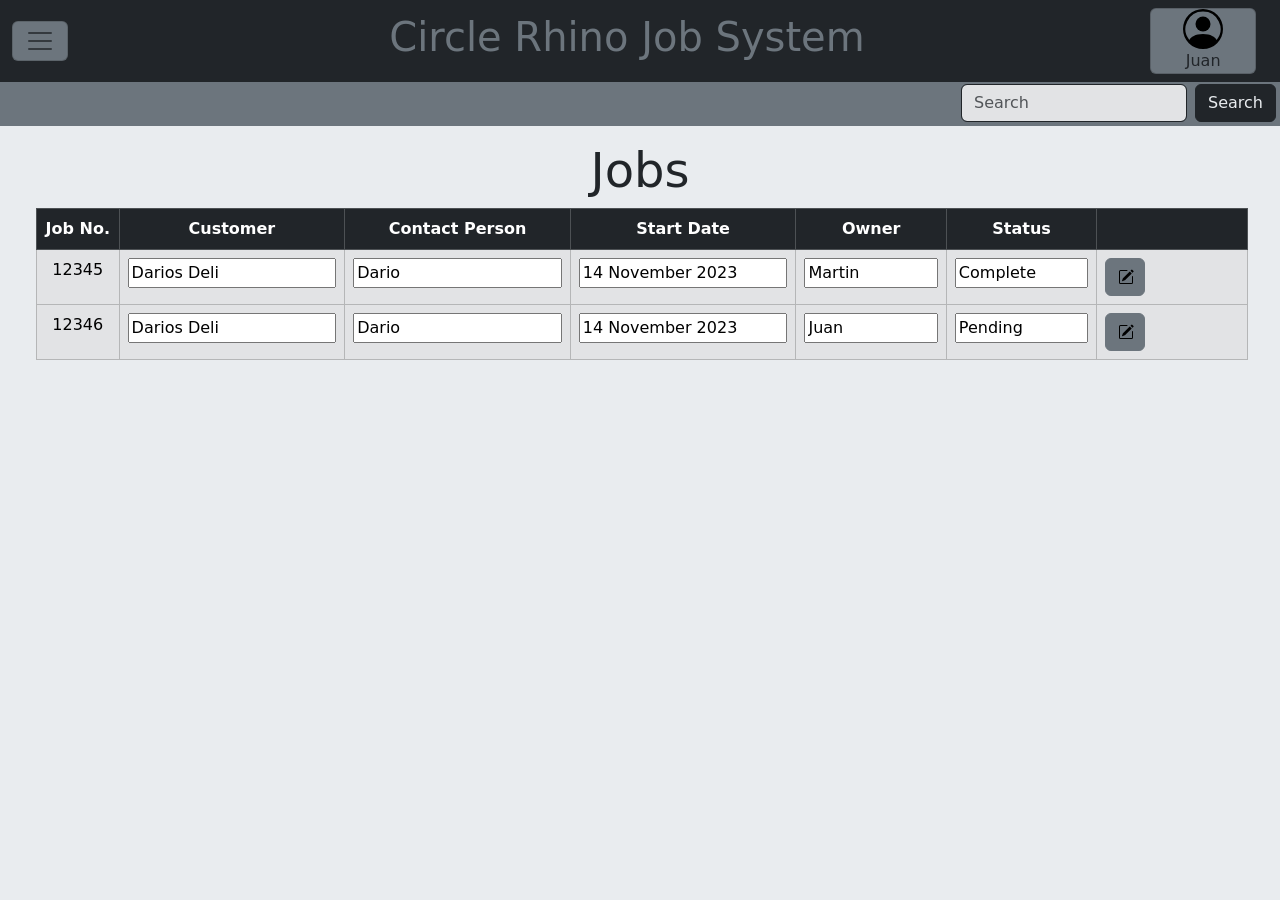
<file: design spec/mockup/pages/Joblist.html>
<!DOCTYPE html>
<html lang="en">
<head>
    <meta charset="UTF-8">
    <meta name="viewport" content="width=device-width, initial-scale=1.0">
    <title>Circle Rhino Job System</title>
    <link href="../style/css/bootstrap.css" rel="stylesheet">
</head>
<body class="bg-body-secondary">
  <nav class="navbar bg-dark fixed-top">
    <div class="container-fluid row">
        <div class="col">
            <button class="navbar-toggler btn btn-outline-dark bg-secondary" type="button" data-bs-toggle="offcanvas" data-bs-target="#offcanvasNavbar" aria-controls="offcanvasNavbar" aria-label="Toggle navigation">
              <span class="navbar-toggler-icon"></span>
            </button>
        </div>
        <div class="col-10">
            <h1 class="display-6 text-center text-secondary">Circle Rhino Job System</h1>
        </div>
        <div class="col bg-secondary card" >
            <img src="../style/icons/person-circle.svg" class="bi bi-person-circle secondary card-img-top" style="width: 40px; align-self: center;"/>
            <div class="card-body p-0">
              <p class="text-dark text-sm-center card-text">Juan</p>
            </div>
        </div>
        <div class="offcanvas offcanvas-start bg-secondary" tabindex="-1" id="offcanvasNavbar" aria-labelledby="offcanvasNavbarLabel">
            <div class="offcanvas-header">
                <h5 class="offcanvas-title" id="offcanvasNavbarLabel"> </h5>
                <button type="button" class="btn-close " data-bs-dismiss="offcanvas" aria-label="Close"></button>
            </div>
            <div class="offcanvas-body">
                <ul class="navbar-nav justify-content-end flex-grow-1 pe-3">
                  <li class="nav-item d-grid gap-1 p-0 m-0">
                    <button type="button" class="btn btn-dark m-1">
                        <a class="nav-link active" aria-current="page" href="../index.html" style="color: rgb(108, 117, 125)">Home</a>
                    </button>
                    </li>
                    <li class="nav-item d-grid gap-1 p- m-0">
                        <button type="button" class="btn btn-dark m-1 dropdown-toggle row p-3"  data-bs-toggle="dropdown" style="color: rgb(108, 117, 125)">
                            Dashboards
                        </button>
                        <ul class="dropdown-menu bg-dark text-center me-2 ms-2">
                            <li class="nav-item d-grid gap-1 p-0 m-0">
                                <button type="button" class="btn btn-secondary m-1 p-0">
                                  <a class="dropdown-item nav-link" aria-current="page" href="../Dashboards/open_jobs.html">Open Jobs</a>
                                </button>
                            </li>
                            <li class="nav-item d-grid gap-1 p-0 m-0">
                                <button type="button" class="btn btn-secondary m-1 p-0">
                                    <a class="dropdown-item nav-link" aria-current="page" href="">Timeline</a>
                                </button>
                            </li>
                            <li class="nav-item d-grid gap-1 p-0 m-0">
                                <button type="button" class="btn btn-secondary m-1 p-0">
                                    <a class="dropdown-item nav-link" aria-current="page" href="">Job/Quote</a>
                                </button>
                            </li>
                        </ul>
                    </li>
                    <li class="nav-item d-grid gap-1 p-0 m-0">
                      <button type="button" class="btn btn-dark m-1">
                          <a class="nav-link active" aria-current="page" href="../pages/quotelist.html" style="color: rgb(108, 117, 125)">Quotes</a>
                      </button>
                  </li>
                    <li class="nav-item d-grid gap-1 p-0 m-0">
                        <button type="button" class="btn btn-dark m-1">
                            <a class="nav-link active" aria-current="page" href="../pages/Joblist.html" style="color: rgb(108, 117, 125)">Jobs</a>
                        </button>
                    </li>
                    <li class="nav-item d-grid gap-1 p-0">
                        <button type="button" class="btn btn-dark m-1">
                            <a class="nav-link active" aria-current="page" href="../pages/listDeparts.html" style="color: rgb(108, 117, 125)">Departments</a>
                        </button>
                    </li>
                    <li class="nav-item d-grid gap-1 p-0">
                        <button type="button" class="btn btn-dark m-1">
                            <a class="nav-link active" aria-current="page" href="../pages/employees.html" style="color: rgb(108, 117, 125)">Employees</a>
                        </button>
                    </li>
                    <li class="nav-item d-grid gap-1 p-0">
                        <button type="button" class="btn btn-dark m-1">
                            <a class="nav-link active" aria-current="page" href="../pages/customerlist.html" style="color: rgb(108, 117, 125)">Customers</a>
                        </button>
                    </li>
                </ul>
            </div>
        </div>
    </div>
  </nav>
    <div class="row bg-black mt-4 pt-5 "></div>
    <div class="row bg-secondary pt-2 ">
        <div class="col float-end">
            <form class="d-flex p-1 float-end" role="search">
                <input class="form-control me-2 bg-secondary-subtle" type="search" placeholder="Search" aria-label="Search" style="border-color: rgb(33, 37, 41);" >
                <button class="btn  btn-dark " type="submit" style="color: rgb(233, 236, 239)">Search</button>
            </form>
        </div>
    </div>
    <div class="row m-3">
      <div class="col-12 text-center">
        <h3 class="display-5">Jobs</h3>
        <div class="col-1"></div>
        <div class="list">
          <form method="get">
            <table class="table table-hover table-bordered table-secondary m-2" style="width:99%" id="table2"> 
              <thead class="table-dark">
                <tr> 
                  <th style="width:5%">Job No.</th>
                  <th style="width:15%">Customer</th> 
                  <th style="width:15%">Contact Person</th> 
                  <th style="width:15%">Start Date</th>
                  <th style="width:10%">Owner</th>
                  <th style="width:10%">Status</th> 
                  <th style="width:10%"></th>
                </tr> 
              </thead>
              <tbody>
                <tr>    
                  <td>12345</td>
                  <td><input type="text" class="txtinput" style="width:100%" name="customer" value="Darios Deli"/></td> 
                  <td><input type="text" class="txtinput" style="width:100%"  name="contact_person" value="Dario"/></td> 
                  <td><input type="text" class="txtinput" style="width:100%"  name="startdate" value="14 November 2023"/></td>
                  <td><input type="text" class="txtinput" style="width:100%"  name="startdate" value="Martin"/></td>
                  <td><input type="text" class="txtinput" style="width:100%"  name="startdate" value="Complete"/></td>
                  <td><a href="./job.html"><button type="button" class="btn  btn-secondary float-start" style="color: rgb(0, 0, 0); width: 30%;">
                    <img src="../style/icons/pencil-square.svg" />
                    </button></a>
                  </td>
                </tr>
                <tr>    
                  <td>12346</a></td>
                  <td><input type="text" class="txtinput" style="width:100%" name="customer" value="Darios Deli"/></td> 
                  <td><input type="text" class="txtinput" style="width:100%"  name="contact_person" value="Dario"/></td> 
                  <td><input type="text" class="txtinput" style="width:100%"  name="startdate" value="14 November 2023"/></td>
                  <td><input type="text" class="txtinput" style="width:100%"  name="startdate" value="Juan"/></td>
                  <td><input type="text" class="txtinput" style="width:100%"  name="startdate" value="Pending"/></td>
                  <td><a href="./job.html"><button type="button" class="btn  btn-secondary float-start" style="color: rgb(0, 0, 0); width: 30%;">
                    <img src="../style/icons/pencil-square.svg" />
                    </button></a>
                  </td>
                </tr>
              </tbody>
            </table>
          </form>
        </div>
      </div>
    </div>

    <script src="../style/js/bootstrap.bundle.js"></script>
    <script>
      // Add some JavaScript to check for password match and display error message

    </script>
  </body>
</html>
</file>
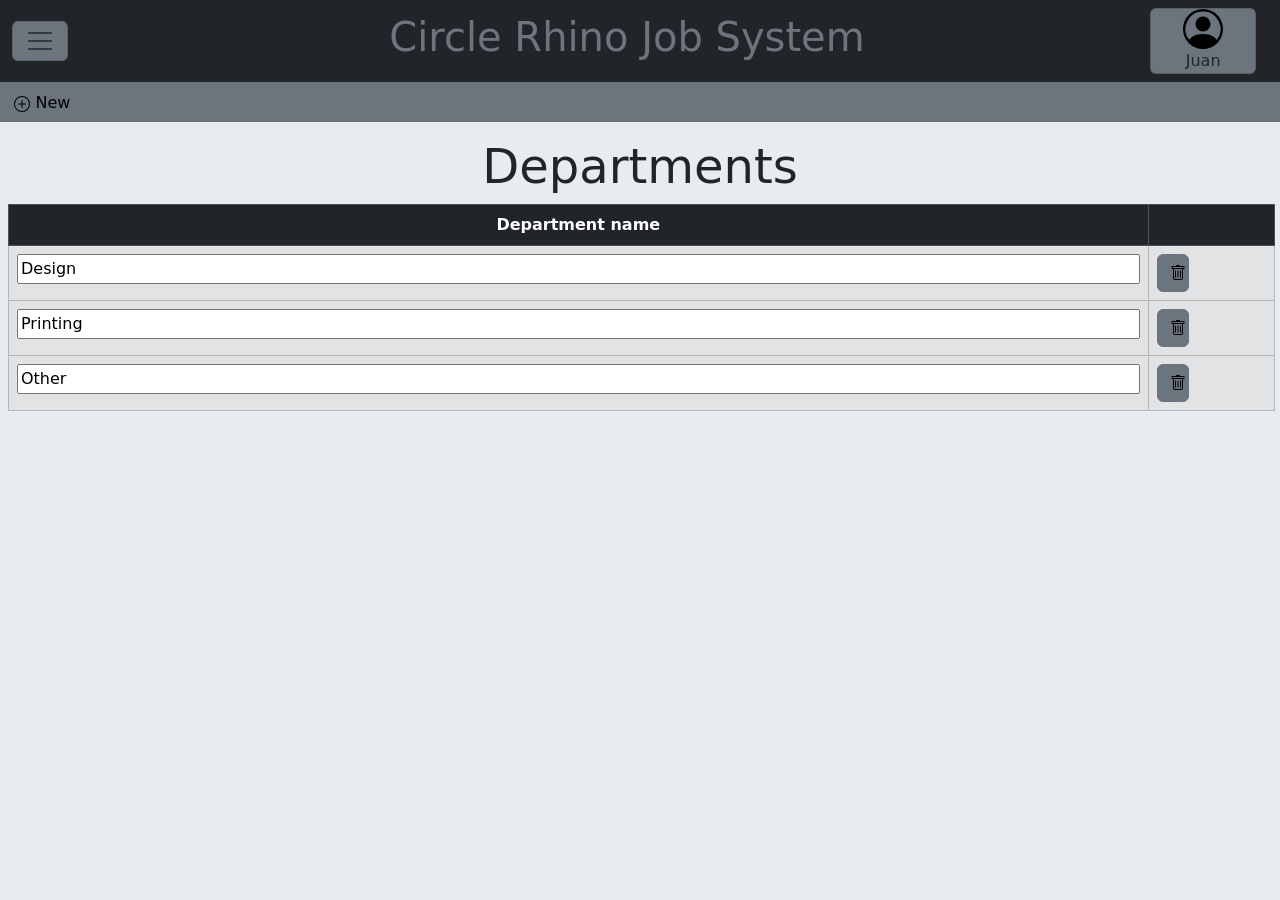
<file: design spec/mockup/pages/listDeparts.html>
<!DOCTYPE html>
<html lang="en">
  <head>
      <meta charset="UTF-8">
      <meta name="viewport" content="width=device-width, initial-scale=1.0">
      <title>Circle Rhino Job System</title>
      <link href="../style/css/bootstrap.css" rel="stylesheet">
  </head>
  <body class="bg-body-secondary">
    <nav class="navbar bg-dark fixed-top">
      <div class="container-fluid row">
          <div class="col">
              <button class="navbar-toggler btn btn-outline-dark bg-secondary" type="button" data-bs-toggle="offcanvas" data-bs-target="#offcanvasNavbar" aria-controls="offcanvasNavbar" aria-label="Toggle navigation">
                <span class="navbar-toggler-icon"></span>
              </button>
          </div>
          <div class="col-10">
              <h1 class="display-6 text-center text-secondary">Circle Rhino Job System</h1>
          </div>
          <div class="col bg-secondary card" >
              <img src="../style/icons/person-circle.svg" class="bi bi-person-circle secondary card-img-top" style="width: 40px; align-self: center;"/>
              <div class="card-body p-0">
                <p class="text-dark text-sm-center card-text">Juan</p>
              </div>
          </div>
          <div class="offcanvas offcanvas-start bg-secondary" tabindex="-1" id="offcanvasNavbar" aria-labelledby="offcanvasNavbarLabel">
              <div class="offcanvas-header">
                  <h5 class="offcanvas-title" id="offcanvasNavbarLabel"> </h5>
                  <button type="button" class="btn-close " data-bs-dismiss="offcanvas" aria-label="Close"></button>
              </div>
              <div class="offcanvas-body">
                  <ul class="navbar-nav justify-content-end flex-grow-1 pe-3">
                    <li class="nav-item d-grid gap-1 p-0 m-0">
                      <button type="button" class="btn btn-dark m-1">
                          <a class="nav-link active" aria-current="page" href="../index.html" style="color: rgb(108, 117, 125)">Home</a>
                      </button>
                      </li>
                      <li class="nav-item d-grid gap-1 p- m-0">
                          <button type="button" class="btn btn-dark m-1 dropdown-toggle row p-3"  data-bs-toggle="dropdown" style="color: rgb(108, 117, 125)">
                              Dashboards
                          </button>
                          <ul class="dropdown-menu bg-dark text-center me-2 ms-2">
                              <li class="nav-item d-grid gap-1 p-0 m-0">
                                  <button type="button" class="btn btn-secondary m-1 p-0">
                                    <a class="dropdown-item nav-link" aria-current="page" href="../Dashboards/open_jobs.html">Open Jobs</a>
                                  </button>
                              </li>
                              <li class="nav-item d-grid gap-1 p-0 m-0">
                                  <button type="button" class="btn btn-secondary m-1 p-0">
                                      <a class="dropdown-item nav-link" aria-current="page" href="">Timeline</a>
                                  </button>
                              </li>
                              <li class="nav-item d-grid gap-1 p-0 m-0">
                                  <button type="button" class="btn btn-secondary m-1 p-0">
                                      <a class="dropdown-item nav-link" aria-current="page" href="">Job/Quote</a>
                                  </button>
                              </li>
                          </ul>
                      </li>
                      <li class="nav-item d-grid gap-1 p-0 m-0">
                        <button type="button" class="btn btn-dark m-1">
                            <a class="nav-link active" aria-current="page" href="../pages/quotelist.html" style="color: rgb(108, 117, 125)">Quotes</a>
                        </button>
                    </li>
                      <li class="nav-item d-grid gap-1 p-0 m-0">
                          <button type="button" class="btn btn-dark m-1">
                              <a class="nav-link active" aria-current="page" href="../pages/Joblist.html" style="color: rgb(108, 117, 125)">Jobs</a>
                          </button>
                      </li>
                      <li class="nav-item d-grid gap-1 p-0">
                          <button type="button" class="btn btn-dark m-1">
                              <a class="nav-link active" aria-current="page" href="../pages/listDeparts.html" style="color: rgb(108, 117, 125)">Departments</a>
                          </button>
                      </li>
                      <li class="nav-item d-grid gap-1 p-0">
                          <button type="button" class="btn btn-dark m-1">
                              <a class="nav-link active" aria-current="page" href="../pages/employees.html" style="color: rgb(108, 117, 125)">Employees</a>
                          </button>
                      </li>
                      <li class="nav-item d-grid gap-1 p-0">
                          <button type="button" class="btn btn-dark m-1">
                              <a class="nav-link active" aria-current="page" href="../pages/customerlist.html" style="color: rgb(108, 117, 125)">Customers</a>
                          </button>
                      </li>
                  </ul>
              </div>
          </div>
      </div>
    </nav>
    <div class="row bg-black mt-4 pt-5 "></div>
    <div class="row bg-secondary pt-2 ">
        <div class="col-1 m-0 p-0 pt-1">
            <button type="button" class="btn  btn-secondary" style="color: rgb(0, 0, 0); width: 100%;">
                <img src="../style/icons/plus-circle.svg" />
                New
            </button>
        </div>
        <div class="col-1 m-0 p-0 pt-1">
        </div>
        <div class="col-1 m-0 p-0 pt-1">
        </div>
        <div class="col-1 m-0 p-0 pt-1">
        </div>
        <div class="col-1 m-0 p-0 pt-1">
        </div>
        <div class="col-1 m-0 p-0 pt-1">
        </div>
        <div class="col-1 m-0 p-0 pt-1">
        </div>
        <div class="col-1 m-0 p-0 pt-1">
        </div>
        <div class="col-1 m-0 p-0 pt-1">
        </div>
        <div class="col-1 m-0 p-0 nav-item dropdown pt-1">
        </div>
        <div class="col-2">
        </div>
    </div>
    <div class="row mt-3">
      <div class="col-12 text-center">
        <h3 class="display-5">Departments</h3>
        <div class="list">
          <form method="get">
            <table class="table table-hover table-bordered table-secondary m-2" style="width:99%" id="table2">
              <thead class="table-dark"> 
                <tr> 
                    <th style="width:90%">Department name</th>
                    <th style="width:10%"></th>
                </tr> 
              </thead> 
              <tbody>
                <tr>    
                    <td><input type="text" class="txtinput" style="width:100%" name="customer" value="Design"/></td> 
                    <td><a href=""><button type="button" class="btn  btn-secondary float-start" style="color: rgb(0, 0, 0); width: 30%;">
                      <img src="../style/icons/trash.svg" />
                      </button></a>
                    </td>
                </tr>
                <tr>    
                  <td><input type="text" class="txtinput" style="width:100%" name="customer" value="Printing"/></td> 
                  <td><a href=""><button type="button" class="btn  btn-secondary float-start" style="color: rgb(0, 0, 0); width: 30%;">
                    <img src="../style/icons/trash.svg" />
                    </button></a>
                  </td>
              </tr>
              <tr>    
                <td><input type="text" class="txtinput" style="width:100%" name="customer" value="Other"/></td> 
                <td><a href=""><button type="button" class="btn  btn-secondary float-start" style="color: rgb(0, 0, 0); width: 30%;">
                  <img src="../style/icons/trash.svg" />
                  </button></a>
                </td>
            </tr>
              </tbody>
            </table>
          </form>
        </div>
      </div>
    </div>
    <script src="../style/js/bootstrap.bundle.js"></script>
  </body>
</html>
</file>
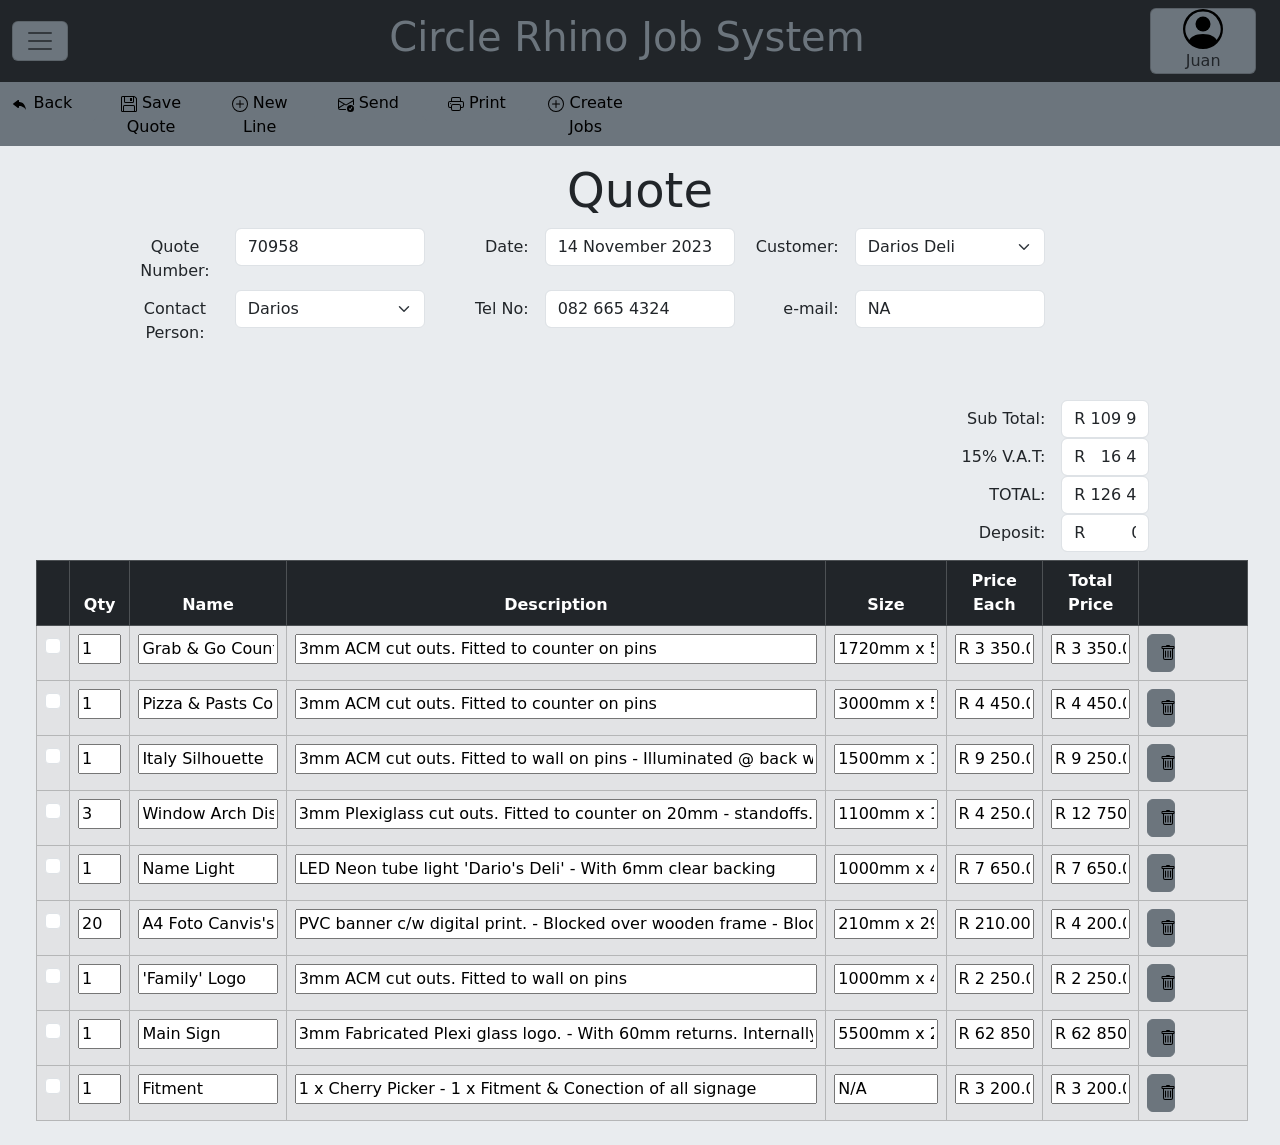
<file: design spec/mockup/pages/quote.html>
<!DOCTYPE html>
<html lang="en">
<head>
    <meta charset="UTF-8">
    <meta name="viewport" content="width=device-width, initial-scale=1.0">
    <title>Circle Rhino Job System</title>
    <link href="../style/css/bootstrap.css" rel="stylesheet">
</head>
<body class="bg-body-secondary">
  <nav class="navbar bg-dark fixed-top">
    <div class="container-fluid row">
        <div class="col">
            <button class="navbar-toggler btn btn-outline-dark bg-secondary" type="button" data-bs-toggle="offcanvas" data-bs-target="#offcanvasNavbar" aria-controls="offcanvasNavbar" aria-label="Toggle navigation">
              <span class="navbar-toggler-icon"></span>
            </button>
        </div>
        <div class="col-10">
            <h1 class="display-6 text-center text-secondary">Circle Rhino Job System</h1>
        </div>
        <div class="col bg-secondary card" >
            <img src="../style/icons/person-circle.svg" class="bi bi-person-circle secondary card-img-top" style="width: 40px; align-self: center;"/>
            <div class="card-body p-0">
              <p class="text-dark text-sm-center card-text">Juan</p>
            </div>
        </div>
        <div class="offcanvas offcanvas-start bg-secondary" tabindex="-1" id="offcanvasNavbar" aria-labelledby="offcanvasNavbarLabel">
            <div class="offcanvas-header">
                <h5 class="offcanvas-title" id="offcanvasNavbarLabel"> </h5>
                <button type="button" class="btn-close " data-bs-dismiss="offcanvas" aria-label="Close"></button>
            </div>
            <div class="offcanvas-body">
                <ul class="navbar-nav justify-content-end flex-grow-1 pe-3">
                  <li class="nav-item d-grid gap-1 p-0 m-0">
                    <button type="button" class="btn btn-dark m-1">
                        <a class="nav-link active" aria-current="page" href="../index.html" style="color: rgb(108, 117, 125)">Home</a>
                    </button>
                    </li>
                    <li class="nav-item d-grid gap-1 p- m-0">
                        <button type="button" class="btn btn-dark m-1 dropdown-toggle row p-3"  data-bs-toggle="dropdown" style="color: rgb(108, 117, 125)">
                            Dashboards
                        </button>
                        <ul class="dropdown-menu bg-dark text-center me-2 ms-2">
                            <li class="nav-item d-grid gap-1 p-0 m-0">
                                <button type="button" class="btn btn-secondary m-1 p-0">
                                  <a class="dropdown-item nav-link" aria-current="page" href="../Dashboards/open_jobs.html">Open Jobs</a>
                                </button>
                            </li>
                            <li class="nav-item d-grid gap-1 p-0 m-0">
                                <button type="button" class="btn btn-secondary m-1 p-0">
                                    <a class="dropdown-item nav-link" aria-current="page" href="">Timeline</a>
                                </button>
                            </li>
                            <li class="nav-item d-grid gap-1 p-0 m-0">
                                <button type="button" class="btn btn-secondary m-1 p-0">
                                    <a class="dropdown-item nav-link" aria-current="page" href="">Job/Quote</a>
                                </button>
                            </li>
                        </ul>
                    </li>
                    <li class="nav-item d-grid gap-1 p-0 m-0">
                      <button type="button" class="btn btn-dark m-1">
                          <a class="nav-link active" aria-current="page" href="../pages/quotelist.html" style="color: rgb(108, 117, 125)">Quotes</a>
                      </button>
                  </li>
                    <li class="nav-item d-grid gap-1 p-0 m-0">
                        <button type="button" class="btn btn-dark m-1">
                            <a class="nav-link active" aria-current="page" href="../pages/Joblist.html" style="color: rgb(108, 117, 125)">Jobs</a>
                        </button>
                    </li>
                    <li class="nav-item d-grid gap-1 p-0">
                        <button type="button" class="btn btn-dark m-1">
                            <a class="nav-link active" aria-current="page" href="../pages/listDeparts.html" style="color: rgb(108, 117, 125)">Departments</a>
                        </button>
                    </li>
                    <li class="nav-item d-grid gap-1 p-0">
                        <button type="button" class="btn btn-dark m-1">
                            <a class="nav-link active" aria-current="page" href="../pages/employees.html" style="color: rgb(108, 117, 125)">Employees</a>
                        </button>
                    </li>
                    <li class="nav-item d-grid gap-1 p-0">
                        <button type="button" class="btn btn-dark m-1">
                            <a class="nav-link active" aria-current="page" href="../pages/customerlist.html" style="color: rgb(108, 117, 125)">Customers</a>
                        </button>
                    </li>
                </ul>
            </div>
        </div>
    </div>
  </nav>
    <div class="row bg-black mt-4 pt-5 "></div>
    <div class="row bg-secondary pt-2 ">
      <div class="col-1 m-0 p-0 pt-1">
        <a href="./quotelist.html">
          <button type="button" class="btn  btn-secondary" style="color: rgb(0, 0, 0); width: 100%;">
              <img src="../style/icons/reply-fill.svg" />
              Back
          </button>
        </a>
      </div>
      <div class="col-1 m-0 p-0 pt-1">
        <button type="button" class="btn  btn-secondary" style="color: rgb(0, 0, 0); width: 100%;">
            <img src="../style/icons/floppy.svg" />
            Save Quote
        </button>
      </div>
      <div class="col-1 m-0 p-0 pt-1">
        <button type="button" class="btn  btn-secondary" style="color: rgb(0, 0, 0); width: 100%;">
            <img src="../style/icons/plus-circle.svg" />
            New Line
        </button>
      </div>
      <div class="col-1 m-0 p-0 pt-1">
        <button type="button" class="btn  btn-secondary" style="color: rgb(0, 0, 0); width: 100%;">
          <img src="../style/icons/envelope-check.svg" />
          Send
        </button>
      </div>
      <div class="col-1 m-0 p-0 pt-1">
          <button type="button" class="btn  btn-secondary" style="color: rgb(0, 0, 0); width: 100%;">
              <img src="../style/icons/printer.svg" />
              Print
          </button>
      </div>
      <div class="col-1 m-0 p-0 pt-1">
        <button type="button" class="btn  btn-secondary" style="color: rgb(0, 0, 0); width: 100%;">
          <img src="../style/icons/plus-circle.svg" />
          Create Jobs
      </button>
      </div>
      <div class="col-1 m-0 p-0 pt-1">
      </div>
      <div class="col-1 m-0 p-0 nav-item dropdown pt-1">
      </div>
      <div class="col-2">
      </div>
  </div>
    <div class="row m-3">
      <div class="col-12 text-center">
        <h3 class="display-5">Quote</h3>
        <div class="form">
          <form method="get">
            <div class="row g-3">
              <div class="col-1"></div>
              <div class="col-1">
                <label for="input" class="col-form-label float-end">Quote Number:</label>
              </div>
              <div class="col-2">
                <input type="text" class="form-control" name="Job Title" value="70958">
              </div>
              <div class="col-1">
                <label for="input" class="col-form-label float-end">Date:</label>
              </div>
              <div class="col-2">
                <input type="text" class="form-control"  name="Job Title" value="14 November 2023">
              </div>
              <div class="col-1">
                <label for="input" class="col-form-label float-end">Customer:</label>
              </div>
              <div class="col-2">
                <select class="form-select" id="inputGroupSelect01">
                  <option value="1">Darios Deli</option>
                  <option value="2">Customer 2</option>
                  <option value="3">Customer 3</option>
                </select>
              </div>
            </div> 
            <div class="row g-3">
              <div class="col-1"></div>
              <div class="col-1">
                <label for="input" class="col-form-label float-end">Contact Person:</label>
              </div>
              <div class="col-2">
                <select class="form-select" id="inputGroupSelect01">
                  <option value="1">Darios</option>
                  <option value="2">Person 2</option>
                  <option value="3">Person 3</option>
                </select>
              </div>
              <div class="col-1">
                <label for="input" class="col-form-label float-end">Tel No:</label>
              </div>
              <div class="col-2">
                <input type="text" class="form-control"  name="Job Title" value="082 665 4324">
              </div>
              <div class="col-1">
                <label for="input" class="col-form-label float-end">e-mail:</label>
              </div>
              <div class="col-2">
                <input type="text" class="form-control"  name="Job Title" value="NA">
              </div>
            </div>
            <div class="row g-3">
              <div class="col-9"></div>
              <div class="col-1 mt-5 pt-3">
                <label for="input" class="col-form-label float-end">Sub Total:</label>
              </div>
              <div class="col-1 mt-5 pt-3">
                <input type="text" class="form-control"  name="Job Title" value="R 109 950.00">
              </div>
            </div>
            <div class="row g-3">
              <div class="col-9"></div>
              <div class="col-1">
                <label for="input" class="col-form-label float-end">15% V.A.T:</label>
              </div>
              <div class="col-1">
                <input type="text" class="form-control"  name="Job Title" value="R   16 492.50">
              </div>
            </div>
            <div class="row g-3">
              <div class="col-9"></div>
              <div class="col-1">
                <label for="input" class="col-form-label float-end">TOTAL:</label>
              </div>
              <div class="col-1">
                <input type="text" class="form-control"  name="Job Title" value="R 126 442.50">
              </div>
            </div>
            <div class="row g-3">
              <div class="col-9"></div>
              <div class="col-1">
                <label for="input" class="col-form-label float-end">Deposit:</label>
              </div>
              <div class="col-1">
                <input type="text" class="form-control"  name="Job Title" value="R         0.00">
              </div>
            </div>
          </form>
        </div>
        <div class="list">
          <form method="get">
            <table class="table table-hover table-bordered table-secondary m-2 mt-2" style="width:99%" id="table2"> 
              <thead class="table-dark"> 
                <tr> 
                  <th style="width:2%"></th>
                  <th style="width:5%">Qty</th>
                  <th style="width:13%">Name</th>
                  <th style="width:45%">Description</th>
                  <th style="width:10%">Size</th>
                  <th style="width:8%">Price Each</th>
                  <th style="width:8%">Total Price</th>
                  <th style="width:9%"></th>  
                </tr> 
              </thead>
              <tbody>
                <tr>
                  <td><input class="form-check-input" type="checkbox" value="" id="flexCheckDefault"></td> 
                  <td><input type="text" class="txtinput"  style="width:100%" name="qty"  value="1"/></td>
                  <td><input type="text" class="txtinput"  style="width:100%" name="descr"  value="Grab & Go Counter Sign"/></td>
                  <td><input type="text" class="txtinput"  style="width:100%" name="descr"  value="3mm ACM cut outs. Fitted to counter on pins"/></td>
                  <td><input type="text" class="txtinput"  style="width:100%" name="descr"  value="1720mm x 500mm"/></td>
                  <td><input type="text" class="txtinput"  style="width:100%" name="amount"  value="R 3 350.00"/></td>
                  <td><input type="text" class="txtinput"  style="width:100%" name="total"  value="R 3 350.00"/></td>
                  <td><a href=""><button type="button" class="btn  btn-secondary float-start" style="color: rgb(0, 0, 0); width: 30%;">
                    <img src="../style/icons/trash.svg" />
                    </button></a>
                  </td> 
                </tr>
                <tr>
                  <td><input class="form-check-input" type="checkbox" value="" id="flexCheckDefault"></td> 
                  <td><input type="text" class="txtinput"  style="width:100%" name="qty"  value="1"/></td>
                  <td><input type="text" class="txtinput"  style="width:100%" name="descr"  value="Pizza & Pasts Counter Sign"/></td>
                  <td><input type="text" class="txtinput"  style="width:100%" name="descr"  value="3mm ACM cut outs. Fitted to counter on pins"/></td>
                  <td><input type="text" class="txtinput"  style="width:100%" name="descr"  value="3000mm x 500mm"/></td>
                  <td><input type="text" class="txtinput"  style="width:100%" name="amount"  value="R 4 450.00"/></td>
                  <td><input type="text" class="txtinput"  style="width:100%" name="total"  value="R 4 450.00"/></td>
                  <td><a href=""><button type="button" class="btn  btn-secondary float-start" style="color: rgb(0, 0, 0); width: 30%;">
                    <img src="../style/icons/trash.svg" />
                    </button></a>
                  </td> 
                </tr>
                <tr>
                  <td><input class="form-check-input" type="checkbox" value="" id="flexCheckDefault"></td> 
                  <td><input type="text" class="txtinput"  style="width:100%" name="qty"  value="1"/></td>
                  <td><input type="text" class="txtinput"  style="width:100%" name="descr"  value="Italy Silhouette"/></td>
                  <td><input type="text" class="txtinput"  style="width:100%" name="descr"  value="3mm ACM cut outs. Fitted to wall on pins - Illuminated @ back with LED lights"/></td>
                  <td><input type="text" class="txtinput"  style="width:100%" name="descr"  value="1500mm x 1800mm"/></td>
                  <td><input type="text" class="txtinput"  style="width:100%" name="amount"  value="R 9 250.00"/></td>
                  <td><input type="text" class="txtinput"  style="width:100%" name="total"  value="R 9 250.00"/></td>
                  <td><a href=""><button type="button" class="btn  btn-secondary float-start" style="color: rgb(0, 0, 0); width: 30%;">
                    <img src="../style/icons/trash.svg" />
                    </button></a>
                  </td> 
                </tr>
                <tr>
                  <td><input class="form-check-input" type="checkbox" value="" id="flexCheckDefault"></td> 
                  <td><input type="text" class="txtinput"  style="width:100%" name="qty"  value="3"/></td>
                  <td><input type="text" class="txtinput"  style="width:100%" name="descr"  value="Window Arch Display"/></td>
                  <td><input type="text" class="txtinput"  style="width:100%" name="descr"  value="3mm Plexiglass cut outs. Fitted to counter on 20mm - standoffs. Digital print applied on back with white - backing"/></td>
                  <td><input type="text" class="txtinput"  style="width:100%" name="descr"  value="1100mm x 1750mm"/></td>
                  <td><input type="text" class="txtinput"  style="width:100%" name="amount"  value="R 4 250.00"/></td>
                  <td><input type="text" class="txtinput"  style="width:100%" name="total"  value="R 12 750.00"/></td>
                  <td><a href=""><button type="button" class="btn  btn-secondary float-start" style="color: rgb(0, 0, 0); width: 30%;">
                    <img src="../style/icons/trash.svg" />
                    </button></a>
                  </td> 
                </tr>
                <tr>
                  <td><input class="form-check-input" type="checkbox" value="" id="flexCheckDefault"></td> 
                  <td><input type="text" class="txtinput"  style="width:100%" name="qty"  value="1"/></td>
                  <td><input type="text" class="txtinput"  style="width:100%" name="descr"  value="Name Light"/></td>
                  <td><input type="text" class="txtinput"  style="width:100%" name="descr"  value="LED Neon tube light 'Dario's Deli' - With 6mm clear backing"/></td>
                  <td><input type="text" class="txtinput"  style="width:100%" name="descr"  value="1000mm x 400mm"/></td>
                  <td><input type="text" class="txtinput"  style="width:100%" name="amount"  value="R 7 650.00"/></td>
                  <td><input type="text" class="txtinput"  style="width:100%" name="total"  value="R 7 650.00"/></td>
                  <td><a href=""><button type="button" class="btn  btn-secondary float-start" style="color: rgb(0, 0, 0); width: 30%;">
                    <img src="../style/icons/trash.svg" />
                    </button></a>
                  </td> 
                </tr>
                <tr>
                  <td><input class="form-check-input" type="checkbox" value="" id="flexCheckDefault"></td> 
                  <td><input type="text" class="txtinput"  style="width:100%" name="qty"  value="20"/></td>
                  <td><input type="text" class="txtinput"  style="width:100%" name="descr"  value="A4 Foto Canvis's"/></td>
                  <td><input type="text" class="txtinput"  style="width:100%" name="descr"  value="PVC banner c/w digital print. - Blocked over wooden frame - Blocked over wooden frame"/></td>
                  <td><input type="text" class="txtinput"  style="width:100%" name="descr"  value="210mm x 295mm"/></td>
                  <td><input type="text" class="txtinput"  style="width:100%" name="amount"  value="R 210.00"/></td>
                  <td><input type="text" class="txtinput"  style="width:100%" name="total"  value="R 4 200.00"/></td>
                  <td><a href=""><button type="button" class="btn  btn-secondary float-start" style="color: rgb(0, 0, 0); width: 30%;">
                    <img src="../style/icons/trash.svg" />
                    </button></a>
                  </td> 
                </tr>
                <tr>
                  <td><input class="form-check-input" type="checkbox" value="" id="flexCheckDefault"></td> 
                  <td><input type="text" class="txtinput"  style="width:100%" name="qty"  value="1"/></td>
                  <td><input type="text" class="txtinput"  style="width:100%" name="descr"  value="'Family' Logo"/></td>
                  <td><input type="text" class="txtinput"  style="width:100%" name="descr"  value="3mm ACM cut outs. Fitted to wall on pins"/></td>
                  <td><input type="text" class="txtinput"  style="width:100%" name="descr"  value="1000mm x 400mm"/></td>
                  <td><input type="text" class="txtinput"  style="width:100%" name="amount"  value="R 2 250.00"/></td>
                  <td><input type="text" class="txtinput"  style="width:100%" name="total"  value="R 2 250.00"/></td>
                  <td><a href=""><button type="button" class="btn  btn-secondary float-start" style="color: rgb(0, 0, 0); width: 30%;">
                    <img src="../style/icons/trash.svg" />
                    </button></a>
                  </td> 
                </tr>
                <tr>
                  <td><input class="form-check-input" type="checkbox" value="" id="flexCheckDefault"></td>
                  <td><input type="text" class="txtinput"  style="width:100%" name="qty"  value="1"/></td>
                  <td><input type="text" class="txtinput"  style="width:100%" name="descr"  value="Main Sign"/></td>
                  <td><input type="text" class="txtinput"  style="width:100%" name="descr"  value="3mm Fabricated Plexi glass logo. - With 60mm returns. Internally illuminated. - Fitted on 3mm ACM Boxed back board"/></td>
                  <td><input type="text" class="txtinput"  style="width:100%" name="descr"  value="5500mm x 2200mm"/></td>
                  <td><input type="text" class="txtinput"  style="width:100%" name="amount"  value="R 62 850.00"/></td>
                  <td><input type="text" class="txtinput"  style="width:100%" name="total"  value="R 62 850.00"/></td>
                  <td><a href=""><button type="button" class="btn  btn-secondary float-start" style="color: rgb(0, 0, 0); width: 30%;">
                    <img src="../style/icons/trash.svg" />
                    </button></a>
                  </td> 
                </tr>
                <tr>
                  <td><input class="form-check-input" type="checkbox" value="" id="flexCheckDefault"></td> 
                  <td><input type="text" class="txtinput"  style="width:100%" name="qty"  value="1"/></td>
                  <td><input type="text" class="txtinput"  style="width:100%" name="descr"  value="Fitment"/></td>
                  <td><input type="text" class="txtinput"  style="width:100%" name="descr"  value="1 x Cherry Picker - 1 x Fitment & Conection of all signage"/></td>
                  <td><input type="text" class="txtinput"  style="width:100%" name="descr"  value="N/A"/></td>
                  <td><input type="text" class="txtinput"  style="width:100%" name="amount"  value="R 3 200.00"/></td>
                  <td><input type="text" class="txtinput"  style="width:100%" name="total"  value="R 3 200.00"/></td>
                  <td><a href=""><button type="button" class="btn  btn-secondary float-start" style="color: rgb(0, 0, 0); width: 30%;">
                    <img src="../style/icons/trash.svg" />
                    </button></a>
                  </td> 
                </tr>
              </tbody>
            </table>
          </form>
        </div> 
        <div class="error"></div>
      </div>
    </div>

    <script src="../style/js/bootstrap.bundle.js"></script>
    <script>
      // Add some JavaScript to check for password match and display error message

    </script>
  </body>
</html>
</file>
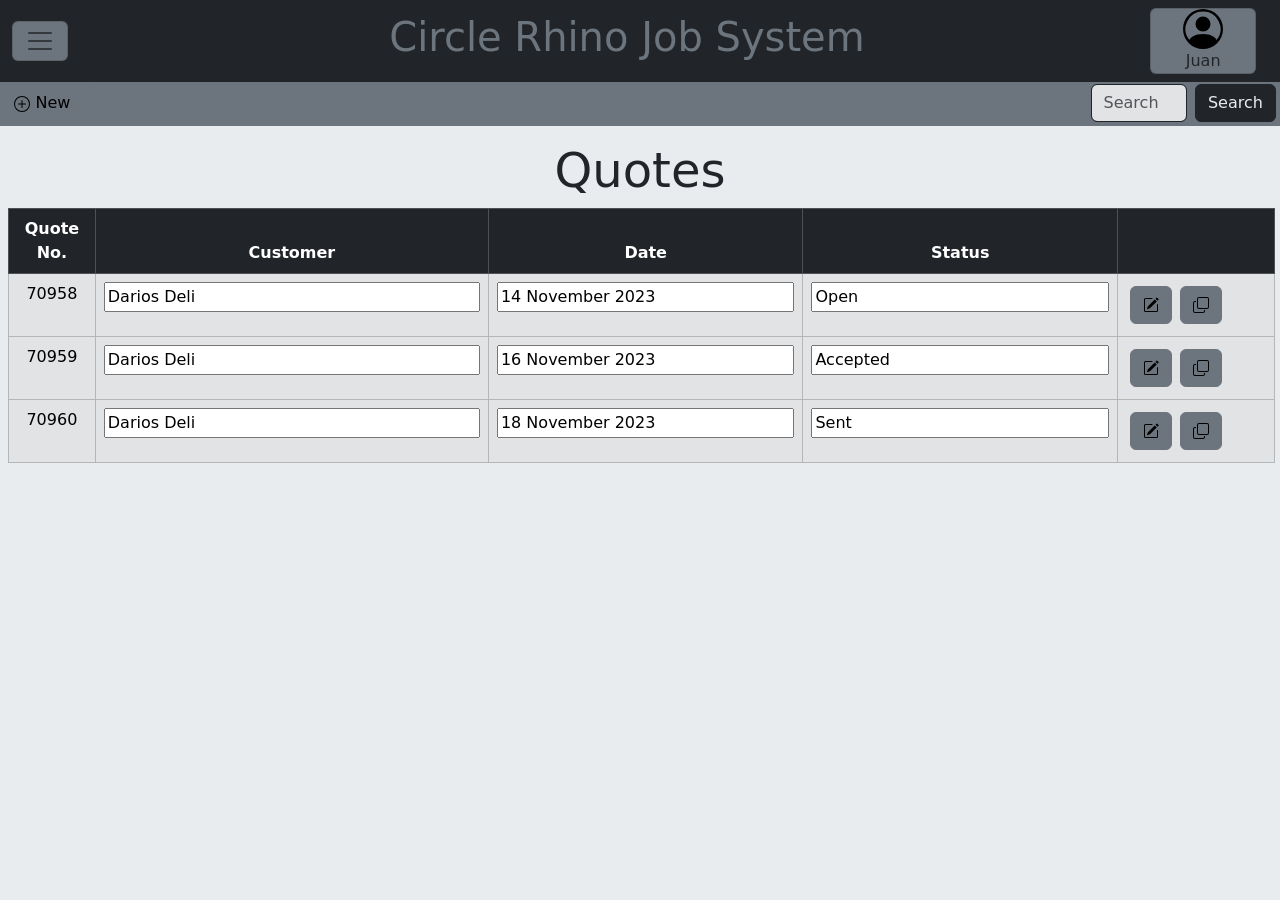
<file: design spec/mockup/pages/quotelist.html>
<!DOCTYPE html>
<html lang="en">
<head>
    <meta charset="UTF-8">
    <meta name="viewport" content="width=device-width, initial-scale=1.0">
    <title>Circle Rhino Job System</title>
    <link href="../style/css/bootstrap.css" rel="stylesheet">
</head>
<body class="bg-body-secondary">
  <nav class="navbar bg-dark fixed-top">
    <div class="container-fluid row">
        <div class="col">
            <button class="navbar-toggler btn btn-outline-dark bg-secondary" type="button" data-bs-toggle="offcanvas" data-bs-target="#offcanvasNavbar" aria-controls="offcanvasNavbar" aria-label="Toggle navigation">
              <span class="navbar-toggler-icon"></span>
            </button>
        </div>
        <div class="col-10">
            <h1 class="display-6 text-center text-secondary">Circle Rhino Job System</h1>
        </div>
        <div class="col bg-secondary card" >
            <img src="../style/icons/person-circle.svg" class="bi bi-person-circle secondary card-img-top" style="width: 40px; align-self: center;"/>
            <div class="card-body p-0">
              <p class="text-dark text-sm-center card-text">Juan</p>
            </div>
        </div>
        <div class="offcanvas offcanvas-start bg-secondary" tabindex="-1" id="offcanvasNavbar" aria-labelledby="offcanvasNavbarLabel">
            <div class="offcanvas-header">
                <h5 class="offcanvas-title" id="offcanvasNavbarLabel"> </h5>
                <button type="button" class="btn-close " data-bs-dismiss="offcanvas" aria-label="Close"></button>
            </div>
            <div class="offcanvas-body">
                <ul class="navbar-nav justify-content-end flex-grow-1 pe-3">
                  <li class="nav-item d-grid gap-1 p-0 m-0">
                    <button type="button" class="btn btn-dark m-1">
                        <a class="nav-link active" aria-current="page" href="../index.html" style="color: rgb(108, 117, 125)">Home</a>
                    </button>
                    </li>
                    <li class="nav-item d-grid gap-1 p- m-0">
                        <button type="button" class="btn btn-dark m-1 dropdown-toggle row p-3"  data-bs-toggle="dropdown" style="color: rgb(108, 117, 125)">
                            Dashboards
                        </button>
                        <ul class="dropdown-menu bg-dark text-center me-2 ms-2">
                            <li class="nav-item d-grid gap-1 p-0 m-0">
                                <button type="button" class="btn btn-secondary m-1 p-0">
                                  <a class="dropdown-item nav-link" aria-current="page" href="../Dashboards/open_jobs.html">Open Jobs</a>
                                </button>
                            </li>
                            <li class="nav-item d-grid gap-1 p-0 m-0">
                                <button type="button" class="btn btn-secondary m-1 p-0">
                                    <a class="dropdown-item nav-link" aria-current="page" href="">Timeline</a>
                                </button>
                            </li>
                            <li class="nav-item d-grid gap-1 p-0 m-0">
                                <button type="button" class="btn btn-secondary m-1 p-0">
                                    <a class="dropdown-item nav-link" aria-current="page" href="">Job/Quote</a>
                                </button>
                            </li>
                        </ul>
                    </li>
                    <li class="nav-item d-grid gap-1 p-0 m-0">
                      <button type="button" class="btn btn-dark m-1">
                          <a class="nav-link active" aria-current="page" href="../pages/quotelist.html" style="color: rgb(108, 117, 125)">Quotes</a>
                      </button>
                  </li>
                    <li class="nav-item d-grid gap-1 p-0 m-0">
                        <button type="button" class="btn btn-dark m-1">
                            <a class="nav-link active" aria-current="page" href="../pages/Joblist.html" style="color: rgb(108, 117, 125)">Jobs</a>
                        </button>
                    </li>
                    <li class="nav-item d-grid gap-1 p-0">
                        <button type="button" class="btn btn-dark m-1">
                            <a class="nav-link active" aria-current="page" href="../pages/listDeparts.html" style="color: rgb(108, 117, 125)">Departments</a>
                        </button>
                    </li>
                    <li class="nav-item d-grid gap-1 p-0">
                        <button type="button" class="btn btn-dark m-1">
                            <a class="nav-link active" aria-current="page" href="../pages/employees.html" style="color: rgb(108, 117, 125)">Employees</a>
                        </button>
                    </li>
                    <li class="nav-item d-grid gap-1 p-0">
                        <button type="button" class="btn btn-dark m-1">
                            <a class="nav-link active" aria-current="page" href="../pages/customerlist.html" style="color: rgb(108, 117, 125)">Customers</a>
                        </button>
                    </li>
                </ul>
            </div>
        </div>
    </div>
  </nav>
    <div class="row bg-black mt-4 pt-5 "></div>
    <div class="row bg-secondary pt-2 ">
        <div class="col-1 m-0 p-0 pt-1">
            <button type="button" class="btn  btn-secondary" style="color: rgb(0, 0, 0); width: 100%;">
                <img src="../style/icons/plus-circle.svg" />
                New
            </button>
        </div>
        <div class="col-1 m-0 p-0 pt-1">
        </div>
        <div class="col-1 m-0 p-0 pt-1">
        </div>
        <div class="col-1 m-0 p-0 pt-1">
        </div>
        <div class="col-1 m-0 p-0 pt-1">
        </div>
        <div class="col-1 m-0 p-0 pt-1">
        </div>
        <div class="col-1 m-0 p-0 pt-1">
        </div>
        <div class="col-1 m-0 p-0 pt-1">
        </div>
        <div class="col-1 m-0 p-0 pt-1">
        </div>
        <div class="col-1 m-0 p-0 nav-item dropdown pt-1">
        </div>
        <div class="col-2">
            <form class="d-flex p-1" role="search">
                <input class="form-control me-2 bg-secondary-subtle" type="search" placeholder="Search" aria-label="Search" style="border-color: rgb(33, 37, 41);" >
                <button class="btn  btn-dark" type="submit" style="color: rgb(233, 236, 239)">Search</button>
            </form>
        </div>
    </div>
    <div class="row mt-3">
      <div class="col-12 text-center">
        <h3 class="display-5">Quotes</h3>
        <div class="col-1"></div>
        <div class="list">
          <form method="get">
            <table class="table table-hover table-bordered table-secondary m-2" style="width:99%" id="table2">
              <thead class="table-dark">
                <tr> 
                  <th style="width:5%">Quote No.</th>
                  <th style="width:25%">Customer</th>  
                  <th style="width:20%">Date</th>
                  <th style="width:20%">Status</th>
                  <th style="width:10%"></th>
                </tr>
              </thead> 
              <tbody>
                <tr>    
                  <td>70958</td>
                  <td><input type="text" class="txtinput" style="width:100%" name="customer" value="Darios Deli"/></td> 
                  <td><input type="text" class="txtinput" style="width:100%"  name="date" value="14 November 2023"/></td>
                  <td><input type="text" class="txtinput" style="width:100%"  name="status" value="Open"/></td> 
                  <td><a href="./quote.html"><button type="button" class="btn  btn-secondary float-start m-1" style="color: rgb(0, 0, 0); width: 30%;">
                    <img src="../style/icons/pencil-square.svg" />
                    </button></a>
                    <a href=""><button type="button" class="btn  btn-secondary float-start m-1" style="color: rgb(0, 0, 0); width: 30%;">
                      <img src="../style/icons/copy.svg" />
                      </button></a>
                  </td>
                </tr>
                <tr>    
                  <td>70959</td>
                  <td><input type="text" class="txtinput" style="width:100%" name="customer" value="Darios Deli"/></td> 
                  <td><input type="text" class="txtinput" style="width:100%"  name="date" value="16 November 2023"/></td>
                  <td><input type="text" class="txtinput" style="width:100%"  name="status" value="Accepted"/></td> 
                  <td><a href="./quote.html"><button type="button" class="btn  btn-secondary float-start m-1" style="color: rgb(0, 0, 0); width: 30%;">
                    <img src="../style/icons/pencil-square.svg" />
                    </button></a>
                    <a href=""><button type="button" class="btn  btn-secondary float-start m-1" style="color: rgb(0, 0, 0); width: 30%;">
                      <img src="../style/icons/copy.svg" />
                      </button></a>
                  </td>
                </tr>
                <tr>    
                  <td>70960</td>
                  <td><input type="text" class="txtinput" style="width:100%" name="customer" value="Darios Deli"/></td> 
                  <td><input type="text" class="txtinput" style="width:100%"  name="date" value="18 November 2023"/></td>
                  <td><input type="text" class="txtinput" style="width:100%"  name="status" value="Sent"/></td> 
                  <td><a href="./quote.html"><button type="button" class="btn  btn-secondary float-start m-1" style="color: rgb(0, 0, 0); width: 30%;">
                    <img src="../style/icons/pencil-square.svg" />
                    </button></a>
                    <a href=""><button type="button" class="btn  btn-secondary float-start m-1" style="color: rgb(0, 0, 0); width: 30%;">
                      <img src="../style/icons/copy.svg" />
                      </button></a>
                  </td>
                </tr>
              </tbody>
            </table>
          </form>
        </div>
      </div>
    </div>

    <script src="../style/js/bootstrap.bundle.js"></script>
    <script>
      // Add some JavaScript to check for password match and display error message

    </script>
  </body>
</html>
</file>
